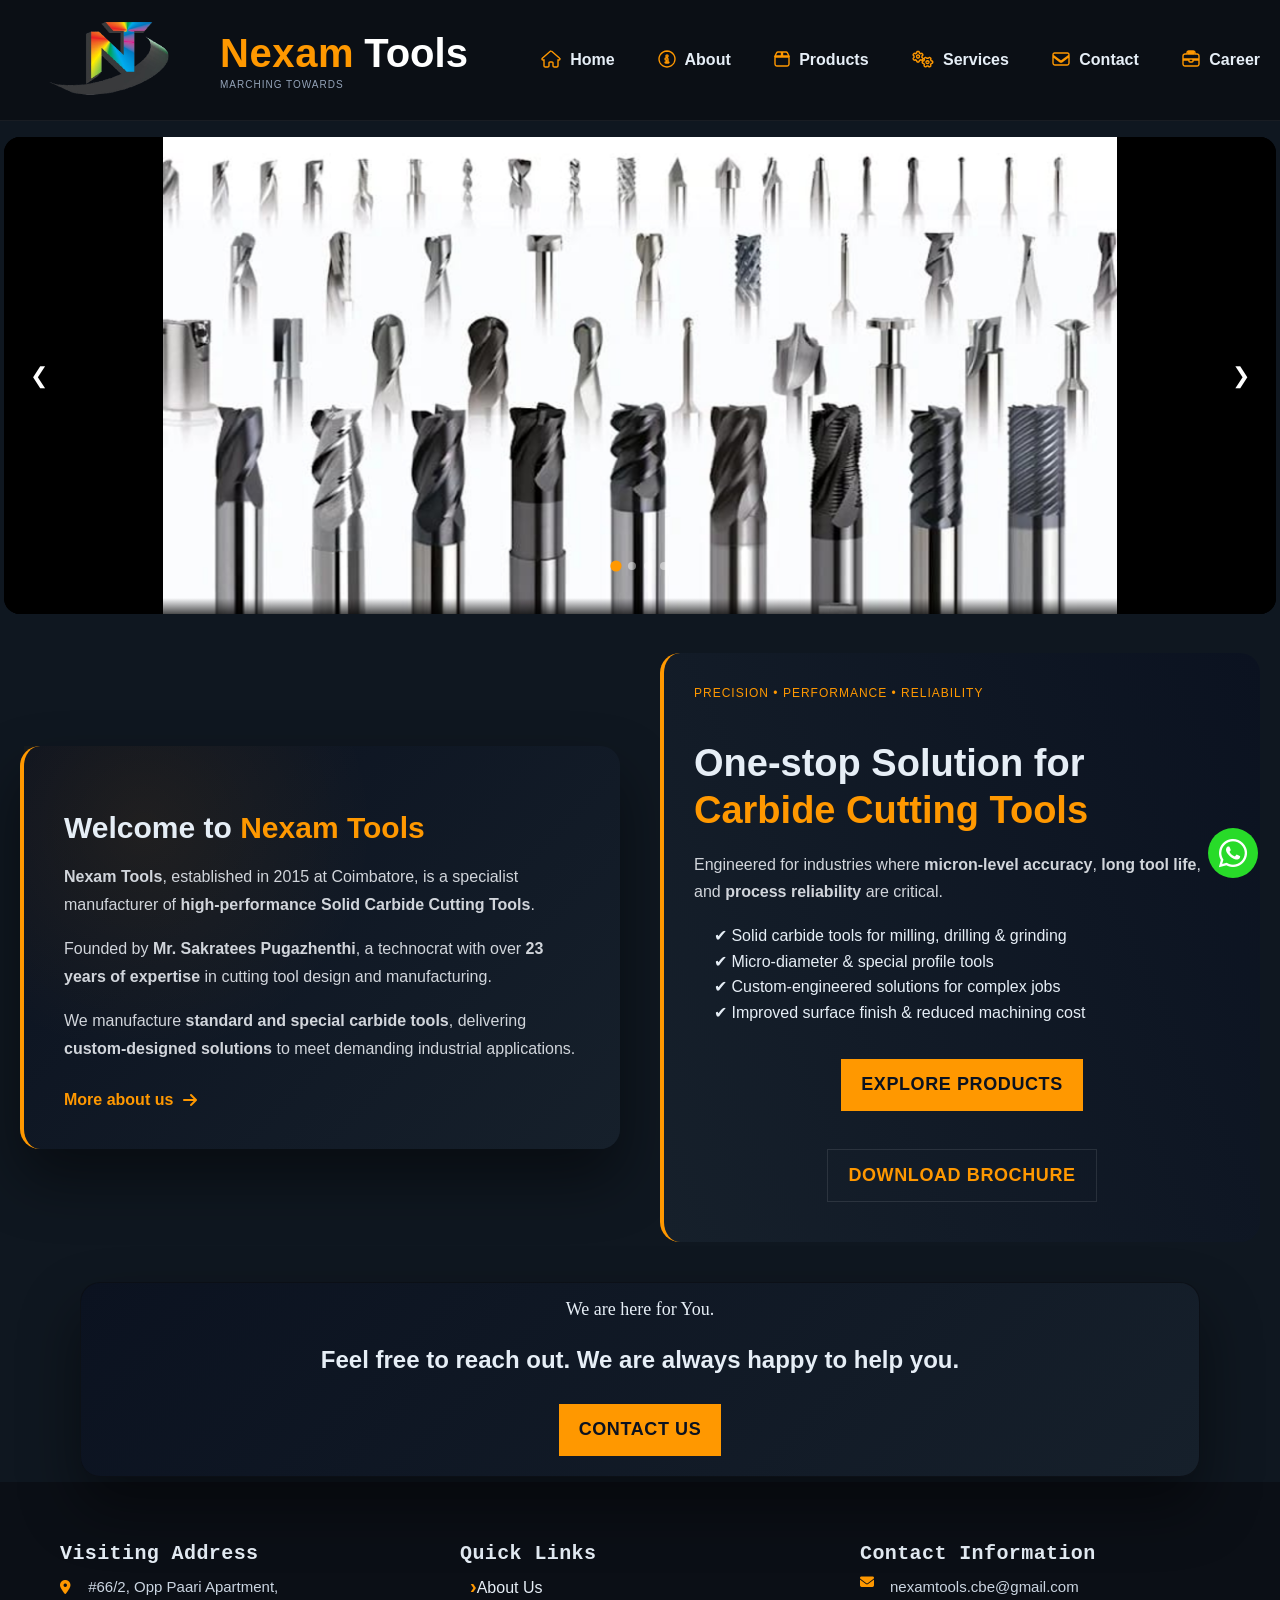
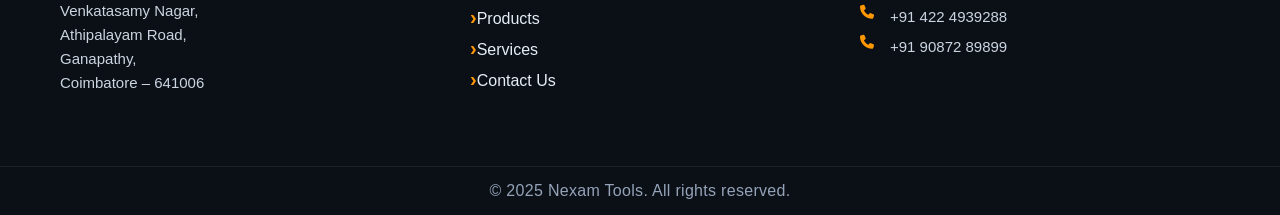
<file: index.html>
<!doctype html>
<html lang="en">
<head>
  <meta charset="utf-8">
  <meta name="viewport" content="width=device-width, initial-scale=1">
  <title>Precision carbide cutting tools manufacturer in India | Coimbatore - Precision tools manufacturing | Nexam Tools </title>

  <!-- Google tag (gtag.js) -->
<script async src="https://www.googletagmanager.com/gtag/js?id=G-D8JX75EWKP"></script>
<script>
  window.dataLayer = window.dataLayer || [];
  function gtag(){dataLayer.push(arguments);}
  gtag('js', new Date());

  gtag('config', 'G-D8JX75EWKP');
</script>

  <link rel="stylesheet" href="style.css">
  <link rel="stylesheet" href="https://cdnjs.cloudflare.com/ajax/libs/font-awesome/6.5.2/css/all.min.css">
</head>

<body>
    <header class="header">
        <div class="logo">
            <img src="logo.png" alt="Nexam Tools logo" class="site-logo">
            <div class="brand">
                <div class="c-name">
                    <span class="brand-fname">Nexam</span>
                    <span class="brand-lname">Tools</span>
                </div>
                <span class="brand-tagline">Marching Towards</span>
            </div>
        </div>

        <nav class="nav" id="navMenu">
            <a href="index.html"> <i class="fa-solid fa-house"></i> <span>Home</span></a>
            <a href="about.html"> <i class="fa-solid fa-circle-info"></i> <span>About</span></a>
            <a href="products.html"> <i class="fa-solid fa-box"></i> <span>Products</span></a>
            <a href="services.html"> <i class="fa-solid fa-gears"></i> <span>Services</span></a>
            <a href="contact.html"> <i class="fa-solid fa-envelope"></i> <span>Contact</span></a>
            <a href="career.html"> <i class="fa-solid fa-briefcase"></i> <span>Career</span> </a>
        </nav>

        <div class="menu-toggle" onclick="toggleMenu()"><span>☰</span></div>
    </header>

    <!-- ===== TOP SLIDESHOW (FULL WIDTH) ===== -->
    <section class="home-slide fade-in">
        <div class="slideshow top-slideshow" onmouseenter="pauseSlide()" onmouseleave="resumeSlide()">

            <img src="images/CNC Cutting Tools.png" class="slide active" data-caption="  ">
            <img src="images/EM Ballnose.png" class="slide" data-caption="  ">
            <img src="images/Resharpening Custom Endmills.png" class="slide" data-caption="   ">
            <img src="images/Profile Tool.png" class="slide" data-caption="  ">

            <div class="slide-caption" id="slideCaption"></div>

            <button class="slide-btn prev" onclick="prevSlide()">❮</button>
            <button class="slide-btn next" onclick="nextSlide()">❯</button>

            <div class="slide-dots" id="slideDots"></div>
        </div>
    </section>

    <main class="split-page">
        <!-- WELCOME -->
        <section class="welcome-card fade-in">
            <h2>Welcome to <span class="accent-text">Nexam Tools</span></h2>

            <p> <strong>Nexam Tools</strong>, established in 2015 at Coimbatore, is a specialist manufacturer of <strong>high-performance Solid Carbide Cutting Tools</strong>. </p>

            <p> Founded by <strong>Mr. Sakratees Pugazhenthi</strong>, a technocrat with over <strong>23 years of expertise</strong> in cutting tool design and manufacturing. </p>

            <p> We manufacture <strong>standard and special carbide tools</strong>, delivering <strong>custom-designed solutions</strong> to meet demanding industrial applications. </p>

            <a href="about.html" class="welcome-link"> More about us <i class="fa-solid fa-arrow-right"></i> </a>
        </section>

        <!-- HERO -->
        <section class="hero-card fade-out">
            <span class="hero-badge">Precision • Performance • Reliability</span>

            <h1> One-stop Solution for<br> <span class="accent-text">Carbide Cutting Tools</span> </h1>

            <p class="hero-intro">
                Engineered for industries where <strong>micron-level accuracy</strong>, <strong>long tool life</strong>, and <strong>process reliability</strong> are critical.
            </p>

            <ul class="hero-points">
                <li>✔ Solid carbide tools for milling, drilling & grinding</li>
                <li>✔ Micro-diameter & special profile tools</li>
                <li>✔ Custom-engineered solutions for complex jobs</li>
                <li>✔ Improved surface finish & reduced machining cost</li>
            </ul>

            <div class="hero-actions">
                <a class="btn" href="products.html">Explore Products</a>
                <a class="download" href="NexamTools_Catalog.pdf" download>Download Brochure</a>
            </div>
        </section>

    </main>

        <section class="services-hero">
            <p> We are here for You.</p>
            <h2>Feel free to reach out. We are always happy to help you.</h2>
            <div class="cta-buttons"><a href="contact.html" class="btn primary">Contact Us</a></div>
        </section>


    <footer class="site-footer">
        <div class="footer-container">

            <!-- Visiting Address -->
            <div class="footer-col">
                <h3>Visiting Address</h3>
                <p>
                    <a href="https://www.google.com/maps/search/?api=1&query=66/2+Opp+Paari+Apartment+Venkatasamy+Nagar+Athipalayam+Road+Ganapathy+Coimbatore+641006"
                        target="_blank" rel="noopener">      <i class="fa-solid fa-location-dot"></i>
                        #66/2, Opp Paari Apartment,<br> Venkatasamy Nagar,<br>  Athipalayam Road,<br>  Ganapathy,<br>  Coimbatore – 641006
                    </a>
                </p>
            </div>


            <!-- Quick Links -->
            <div class="footer-col">
                <h3>Quick Links</h3>
                <ul class="footer-links">
                    <li><a href="about.html">About Us</a></li>
                    <li><a href="products.html">Products</a></li>
                    <li><a href="services.html">Services</a></li>
                    <li><a href="contact.html">Contact Us</a></li>
                </ul>
            </div>


            <!-- Contact Information  -->

            <div class="footer-col">
                <h3>Contact Information</h3>

                <p> <i class="fa-solid fa-envelope"></i>
                    <a href="mailto:nexamtools.cbe@gmail.com">nexamtools.cbe@gmail.com</a>
                </p>

                <p> <i class="fa-solid fa-phone"></i>
                    <a href="tel:+914224939288">+91 422 4939288</a>
                </p>

                <p>  <i class="fa-solid fa-phone"></i>
                    <a href="tel:+919087289899">+91 90872 89899</a>
                </p>
            </div>

        </div>

        <!-- Footer Bottom -->
        <div class="footer-bottom"> © 2025 Nexam Tools. All rights reserved.  </div>
    </footer>

    <div class="whatsapp-cta">
        <a href="https://wa.me/919500121457?text=Hello%20Nexam%20Tools,%20I%20need%20a%20quick%20quotation"
            class="whatsapp-float"
            target="_blank"
            aria-label="Quick Quotation Request on WhatsApp">

            <i class="fa-brands fa-whatsapp"></i>
        </a>
    </div>

    <script src="script.js"></script>

</body>

</html>
</file>
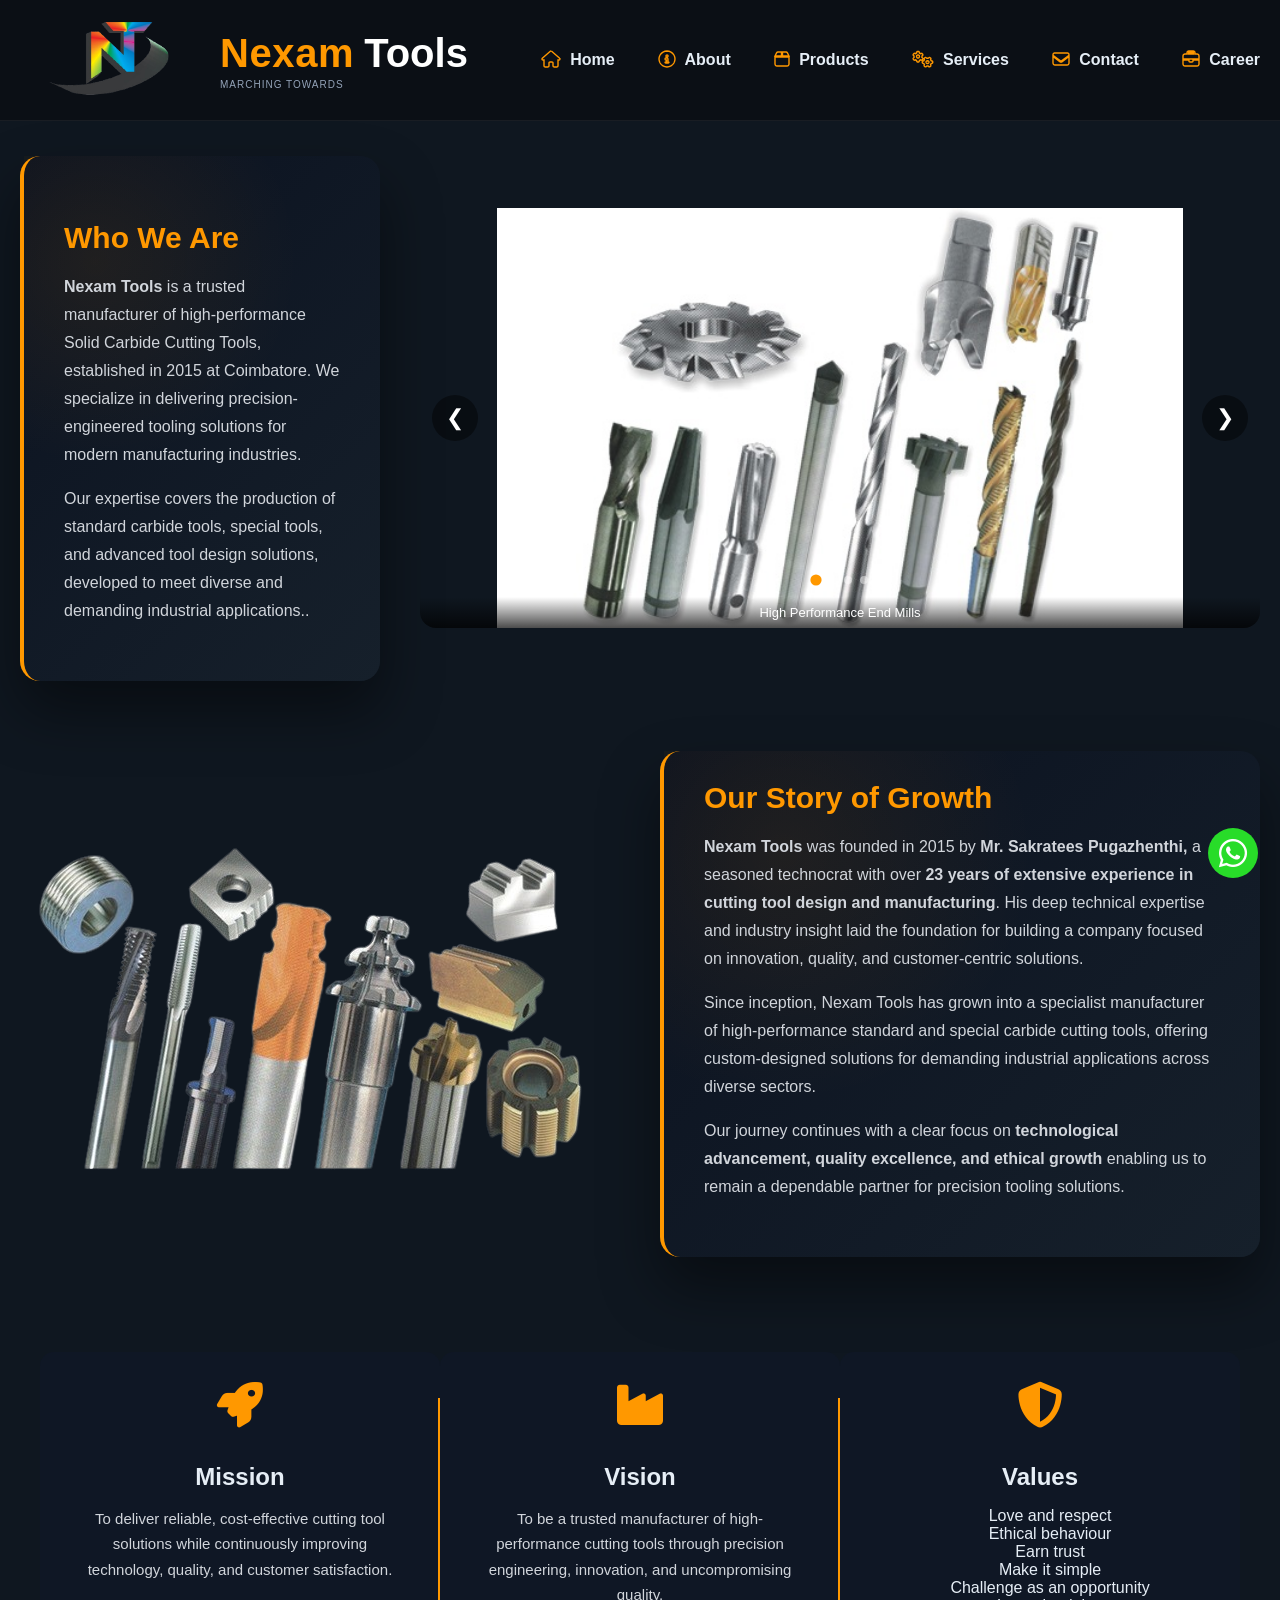
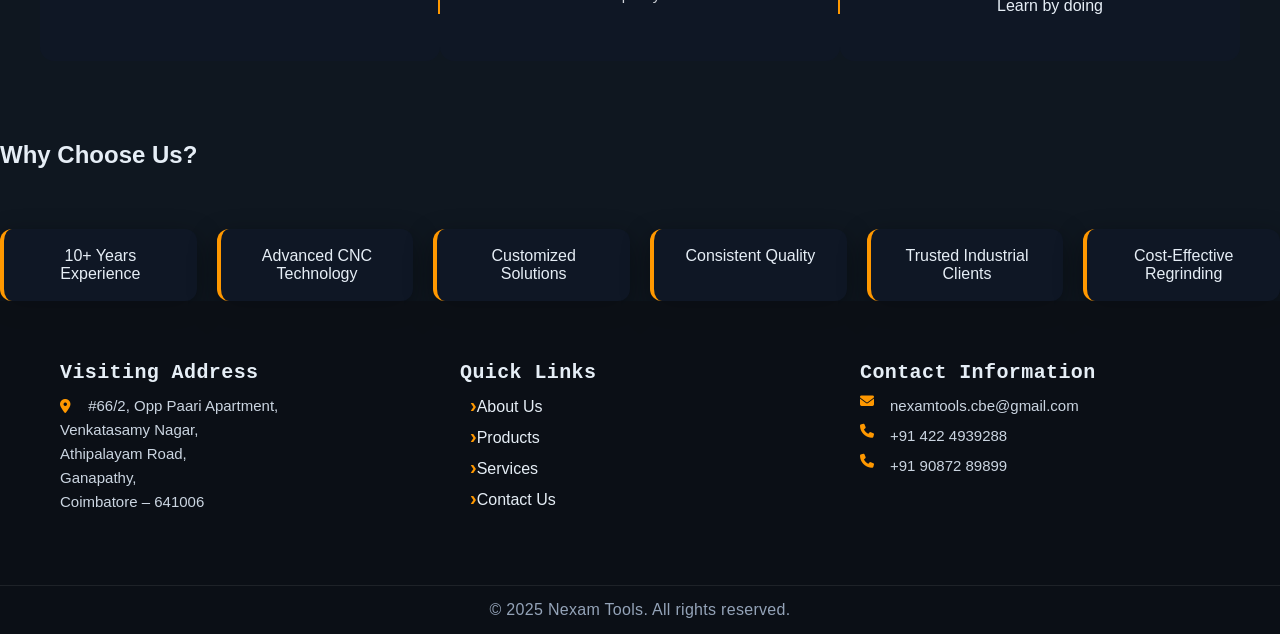
<file: about.html>
<!doctype html>
<html lang="en">
<head>
  <meta charset="utf-8">
  <meta name="viewport" content="width=device-width, initial-scale=1">
  <title>Precision carbide cutting tools manufacturer in India | Coimbatore - Precision manufacturing | Nexam Tools | About</title>

  <link rel="stylesheet" href="style.css">
  <link rel="stylesheet" href="https://cdnjs.cloudflare.com/ajax/libs/font-awesome/6.5.2/css/all.min.css">
</head>

<body>
  <header class="header">
    <div class="logo">
      <img src="logo.png" alt="Nexam Tools logo" class="site-logo">
        <div class="brand">
            <div class="c-name">
              <span class="brand-fname">Nexam</span>
              <span class="brand-lname">Tools</span>
            </div>
              <span class="brand-tagline">Marching Towards</span>
        </div>
    </div>

    <nav class="nav" id="navMenu">
      <a href="index.html"> <i class="fa-solid fa-house"></i> <span>Home</span></a>
      <a href="about.html"> <i class="fa-solid fa-circle-info"></i> <span>About</span></a>
      <a href="products.html"> <i class="fa-solid fa-box"></i> <span>Products</span></a>
      <a href="services.html"> <i class="fa-solid fa-gears"></i> <span>Services</span></a>
      <a href="contact.html"> <i class="fa-solid fa-envelope"></i> <span>Contact</span></a>
      <a href="career.html"> <i class="fa-solid fa-briefcase"></i> <span>Career</span> </a>
    </nav>

      <div class="menu-toggle" onclick="toggleMenu()"><span>☰</span></div>
  </header>

    <main class="split-page">
        <!-- WELCOME -->
      <section class="welcome-card fade-in">
        <h2 class="accent-text">Who We Are</h2>
          <p><strong>Nexam Tools</strong> is a trusted manufacturer of high-performance Solid Carbide Cutting Tools, established in 2015 at Coimbatore. We specialize in delivering precision-engineered tooling solutions for modern manufacturing industries. </p>

          <p>Our expertise covers the production of standard carbide tools, special tools, and advanced tool design solutions, developed to meet diverse and demanding industrial applications..</p>
            
      </section>

      <section class="about-card fade-out">
        <div class="about-slideshow" onmouseenter="pauseSlide()" onmouseleave="resumeSlide()">

          <img src="images/brazedcarbide.jpg" class="slide active"
            data-caption="High Performance End Mills">
          <img src="images/carbidetools.jpg" class="slide"
            data-caption="Special Lugged Tools">
          <img src="images/drills.jpg" class="slide"
            data-caption="Precision Carbide Drills">
          <img src="images/reamers.jpg" class="slide"
            data-caption="Carbide Reamers for Accuracy">

          <div class="slide-caption" id="slideCaption"></div>

          <button class="slide-btn prev" onclick="prevSlide()">❮</button>
          <button class="slide-btn next" onclick="nextSlide()">❯</button>

          <div class="slide-dots" id="slideDots"></div>
        </div>            
      </section>
 
    </main>

    <main class="split-page">
        
      <section class="about-jump-img">
        <div class="about-image">

          <img src="images/specialcutters.png" class="jumping-image">
          
        </div>            
      </section>

      <section class="welcome-card fade-in" style="padding-top: 5px;">
        <h2 class="accent-text">Our Story of Growth</h2>
          <p><strong>Nexam Tools</strong> was founded in 2015 by <strong>Mr. Sakratees Pugazhenthi,</strong> a seasoned technocrat with over <strong>23 years of extensive experience in cutting tool design and manufacturing</strong>. His deep technical expertise and industry insight laid the foundation for building a company focused on innovation, quality, and customer-centric solutions. </p>

          <p>Since inception, Nexam Tools has grown into a specialist manufacturer of high-performance standard and special carbide cutting tools, offering custom-designed solutions for demanding industrial applications across diverse sectors.</p>

          <p>Our journey continues with a clear focus on <strong>technological advancement, quality excellence, and ethical growth</strong> enabling us to remain a dependable partner for precision tooling solutions.</p>
            
      </section>
 
    </main>


    <main class="container">

      <section class="about-summary fade-in">

        <div class="summary-card wide">
          <i class="fa-solid fa-rocket"></i>
          <h2>Mission</h2>
          <p>To deliver reliable, cost-effective cutting tool solutions while continuously improving technology, quality, and customer satisfaction.  </p>
        </div>

        <div class="summary-card">
          <i class="fa-solid fa-industry"></i>
          <h2>Vision</h2>
          <p>To be a trusted manufacturer of high-performance cutting tools through precision engineering, innovation, and uncompromising quality. </p>
        </div>

        <div class="summary-card">
          <i class="fa-solid fa-shield-halved"></i>
          <h2>Values</h2>
          <ul>
            <li>Love and respect</li>
            <li>Ethical behaviour</li>
            <li>Earn trust</li>
            <li>Make it simple</li>
            <li>Challenge as an opportunity</li>
            <li>Learn by doing</li>
          </ul>
        </div>

      </section>
    
    </main>

    <section class="why-us">
      <h2>Why Choose Us?</h2>
        <div class="about-features">
          <div class="feature-card">10+ Years Experience</div>
          <div class="feature-card">Advanced CNC Technology</div>
          <div class="feature-card">Customized Solutions</div>
          <div class="feature-card">Consistent Quality</div>
          <div class="feature-card">Trusted Industrial Clients</div>
          <div class="feature-card">Cost-Effective Regrinding</div>
        </div>
    </section>  
    
  

<!-- ================= FOOTER ================= -->
<footer class="site-footer">
        <div class="footer-container">

            <!-- Visiting Address -->
            <div class="footer-col">
                <h3>Visiting Address</h3>
                <p>
                    <a href="https://www.google.com/maps/search/?api=1&query=66/2+Opp+Paari+Apartment+Venkatasamy+Nagar+Athipalayam+Road+Ganapathy+Coimbatore+641006"
                        target="_blank" rel="noopener">      <i class="fa-solid fa-location-dot"></i>
                        #66/2, Opp Paari Apartment,<br> Venkatasamy Nagar,<br>  Athipalayam Road,<br>  Ganapathy,<br>  Coimbatore – 641006
                    </a>
                </p>
            </div>


            <!-- Quick Links -->
            <div class="footer-col">
                <h3>Quick Links</h3>
                <ul class="footer-links">
                    <li><a href="about.html">About Us</a></li>
                    <li><a href="products.html">Products</a></li>
                    <li><a href="services.html">Services</a></li>
                    <li><a href="contact.html">Contact Us</a></li>
                </ul>
            </div>


            <!-- Contact Information  -->

            <div class="footer-col">
                <h3>Contact Information</h3>

                <p> <i class="fa-solid fa-envelope"></i>
                    <a href="mailto:nexamtools.cbe@gmail.com">nexamtools.cbe@gmail.com</a>
                </p>

                <p> <i class="fa-solid fa-phone"></i>
                    <a href="tel:+914224939288">+91 422 4939288</a>
                </p>

                <p>  <i class="fa-solid fa-phone"></i>
                    <a href="tel:+919087289899">+91 90872 89899</a>
                </p>
            </div>

        </div>

        <!-- Footer Bottom -->
        <div class="footer-bottom"> © 2025 Nexam Tools. All rights reserved.  </div>
    </footer>

    <div class="whatsapp-cta">
        <a href="https://wa.me/919500121457?text=Hello%20Nexam%20Tools,%20I%20need%20a%20quick%20quotation"
            class="whatsapp-float"
            target="_blank"
            aria-label="Quick Quotation Request on WhatsApp">

            <i class="fa-brands fa-whatsapp"></i>
        </a>
    </div>

    <script>
        function toggleMenu() {
            document.getElementById("navMenu").classList.toggle("open");
        }
    </script>

    <script src="script.js"></script>
</body>
</html>
</file>
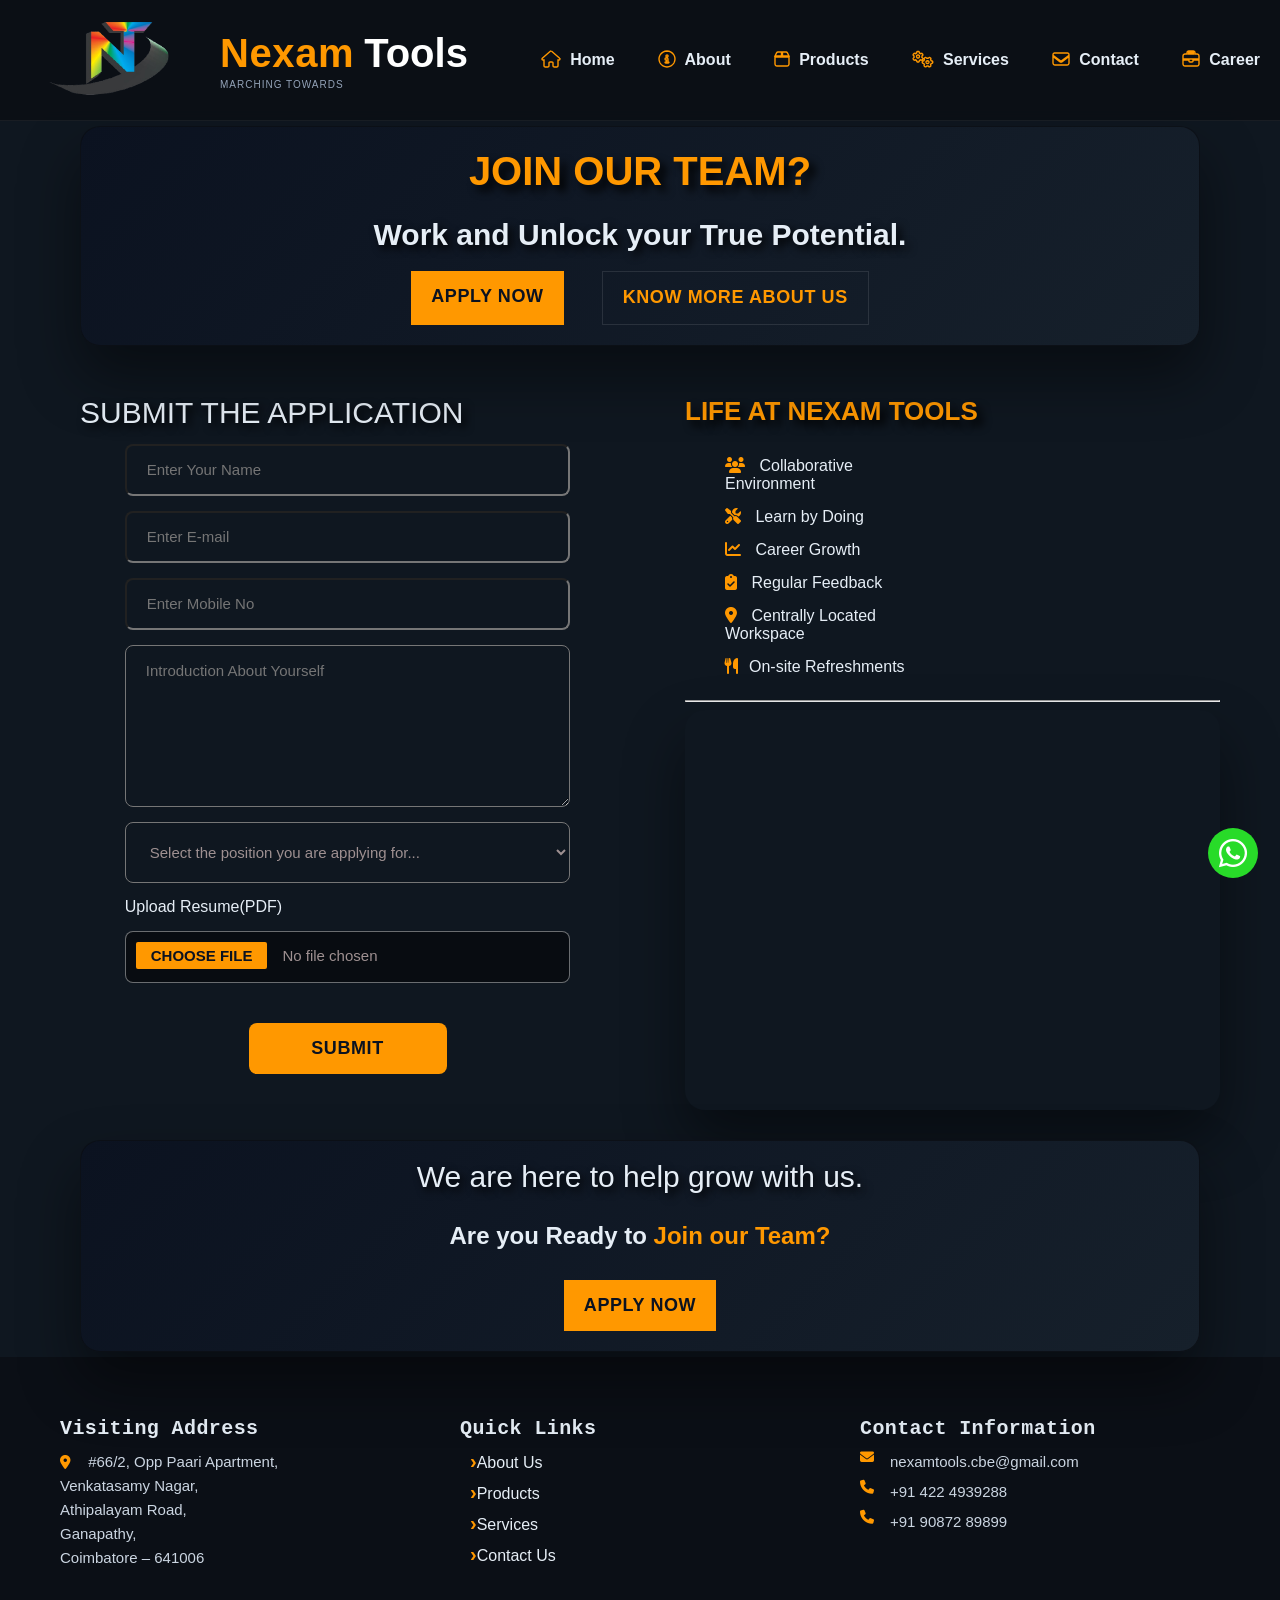
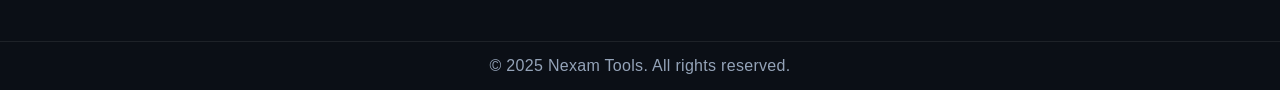
<file: career.html>
<!doctype html>
<html lang="en">
<head>
  <meta charset="utf-8">
  <meta name="viewport" content="width=device-width, initial-scale=1">
  <title>Precision carbide cutting tools manufacturer in India | Coimbatore - Precision manufacturing | Nexam Tools | Career</title>

  <link rel="stylesheet" href="style.css">
  <link rel="stylesheet" href="https://cdnjs.cloudflare.com/ajax/libs/font-awesome/6.5.2/css/all.min.css">
</head>

<body>
    <header class="header">
        <div class="logo">
            <img src="logo.png" alt="Nexam Tools logo" class="site-logo">
            <div class="brand">
                <div class="c-name">
                    <span class="brand-fname">Nexam</span>
                    <span class="brand-lname">Tools</span>
                </div>
                <span class="brand-tagline">Marching Towards</span>
            </div>
        </div>

        <nav class="nav" id="navMenu">
            <a href="index.html"> <i class="fa-solid fa-house"></i> <span>Home</span></a>
            <a href="about.html"> <i class="fa-solid fa-circle-info"></i> <span>About</span></a>
            <a href="products.html"> <i class="fa-solid fa-box"></i> <span>Products</span></a>
            <a href="services.html"> <i class="fa-solid fa-gears"></i> <span>Services</span></a>
            <a href="contact.html"> <i class="fa-solid fa-envelope"></i> <span>Contact</span></a>
            <a href="career.html"> <i class="fa-solid fa-briefcase"></i> <span>Career</span> </a>
        </nav>

        <div class="menu-toggle" onclick="toggleMenu()"><span>☰</span></div>
    </header>


<main class="serv-container">

    <section class="services-hero">
        <p><span class="joinus-accent">JOIN our team?</span> </p>
        <p> </p>
        <p> <span class="unlock-accent"><strong>Work and Unlock your True Potential.</strong> </span> </p>

        <div class="cta-buttons">
            <a class="btn primary" href="career.html">Apply Now</a>
            <a class="download" href="About.html">Know more About Us</a>
        </div>

    </section>
    
    <section class="contact-layout fade-in">

    <!-- ===== LEFT : Fill the Application ===== -->
    <div class="contact-card card">
      <h2><span class="unlock-accent">SUBMIT THE APPLICATION</span></h2>
      <form id="applicationForm" class="appln-form" action="https://formsubmit.co/ajax/nexamtools.cbe@gmail.com" method="POST" enctype="multipart/form-data">

        <!-- FormSubmit settings -->
        <input type="hidden" name="_subject" value="JOB APPLICATION">
        <input type="hidden" name="_captcha" value="false">

        <input class="input" type="text" name="name" placeholder="Enter Your Name" required>

        <input class="input" type="email" name="email" placeholder="Enter E-mail" required>

        <input class="input" type="text" name="mobile" placeholder="Enter Mobile No" required>

        <textarea class="input" name="message" rows="6" placeholder="Introduction About Yourself" required></textarea>

        <select class="input" type="text" name="position" required>
            <option value="" disabled selected> Select the position you are applying for...</option>
            <option value="accountant">Accountant</option>
            <option value="marketing">Marketing</option>
            <option value="operator">Machine Operator</option>
            <option value="followup">Tool Follow-up</option>
        </select>

        <label for="resume" style="color: var(--text); display: block; margin-bottom: 0;">Upload Resume(PDF)</label>
        <input class="input" type="file" id="resume" name="resume" accept=".pdf" required>

        <input type="hidden" name="_captcha" value="true">
        <input type="text" name="_honey" style="display:none">

        <!-- ✅ Google reCAPTCHA -->
        <div class="g-recaptcha"  data-sitekey="6LdsNEksAAAAACX4_S9EXlBpW5dcZkdTmMIA-io6"></div>
          <!-- </div> -->

        <button type="submit" class="btn appln-btn">SUBMIT</button>

        
      </form>
    </div>

    <!-- ===== RIGHT : CONTACT DETAILS ===== -->
    <div class="contact-card card">
      <h2><span class="life-accent">Life at Nexam Tools</span></h2>

      <div class="contact-split">
        <!-- LEFT : ADDRESS -->
        <div class="career-left">
          <ul style="list-style-type: none;"> 
            <li> <i class="fas fa-users"></i> Collaborative Environment</li>
            <li> <i class="fas fa-tools"></i> Learn by Doing</li>
            <li> <i class="fas fa-chart-line"></i> Career Growth</li>
            <li> <i class="fas fa-clipboard-check"></i> Regular Feedback</li>
            <li> <i class="fas fa-map-marker-alt"></i> Centrally Located Workspace</li>
            <li> <i class="fas fa-utensils"></i>On-site Refreshments</li>
          </ul>
        </div>

      </div>
        <hr>

      <!-- MAP -->
      <div class="slideshow-window">

            <img src="images/machine1.jpg" class="m-slide">
            <img src="images/machine2.jpg" class="m-slide">
            <img src="images/machine3.jpg" class="m-slide">
            <img src="images/machine4.jpg" class="m-slide">
        
        </div>
    </div>
  </section>


        <section class="services-hero">
            <p> <span class="unlock-accent">We are here to help grow with us.</span> </p>
            <h2>Are you Ready to <span class="accent-text">Join our Team?</span> </h2>
            <div class="cta-buttons"><button class="btn primary">Apply now</button></div>
        </section>

    <footer class="site-footer">
        <div class="footer-container">

            <!-- Visiting Address -->
            <div class="footer-col">
                <h3>Visiting Address</h3>
                <p>
                    <a href="https://www.google.com/maps/search/?api=1&query=66/2+Opp+Paari+Apartment+Venkatasamy+Nagar+Athipalayam+Road+Ganapathy+Coimbatore+641006"
                        target="_blank" rel="noopener">      <i class="fa-solid fa-location-dot"></i>
                        #66/2, Opp Paari Apartment,<br> Venkatasamy Nagar,<br>  Athipalayam Road,<br>  Ganapathy,<br>  Coimbatore – 641006
                    </a>
                </p>
            </div>


            <!-- Quick Links -->
            <div class="footer-col">
                <h3>Quick Links</h3>
                <ul class="footer-links">
                    <li><a href="about.html">About Us</a></li>
                    <li><a href="products.html">Products</a></li>
                    <li><a href="services.html">Services</a></li>
                    <li><a href="contact.html">Contact Us</a></li>
                </ul>
            </div>


            <!-- Contact Information  -->

            <div class="footer-col">
                <h3>Contact Information</h3>

                <p> <i class="fa-solid fa-envelope"></i>
                    <a href="mailto:nexamtools.cbe@gmail.com">nexamtools.cbe@gmail.com</a>
                </p>

                <p> <i class="fa-solid fa-phone"></i>
                    <a href="tel:+914224939288">+91 422 4939288</a>
                </p>

                <p>  <i class="fa-solid fa-phone"></i>
                    <a href="tel:+919087289899">+91 90872 89899</a>
                </p>
            </div>

        </div>

        <!-- Footer Bottom -->
        <div class="footer-bottom"> © 2025 Nexam Tools. All rights reserved.  </div>
    </footer>

    <div class="whatsapp-cta">
        <a href="https://wa.me/919500121457?text=Hello%20Nexam%20Tools,%20I%20need%20a%20quick%20quotation"
            class="whatsapp-float"
            target="_blank"
            aria-label="Quick Quotation Request on WhatsApp">

            <i class="fa-brands fa-whatsapp"></i>
        </a>
    </div>

    <script src="script.js"></script>
</body>
</html>
</file>
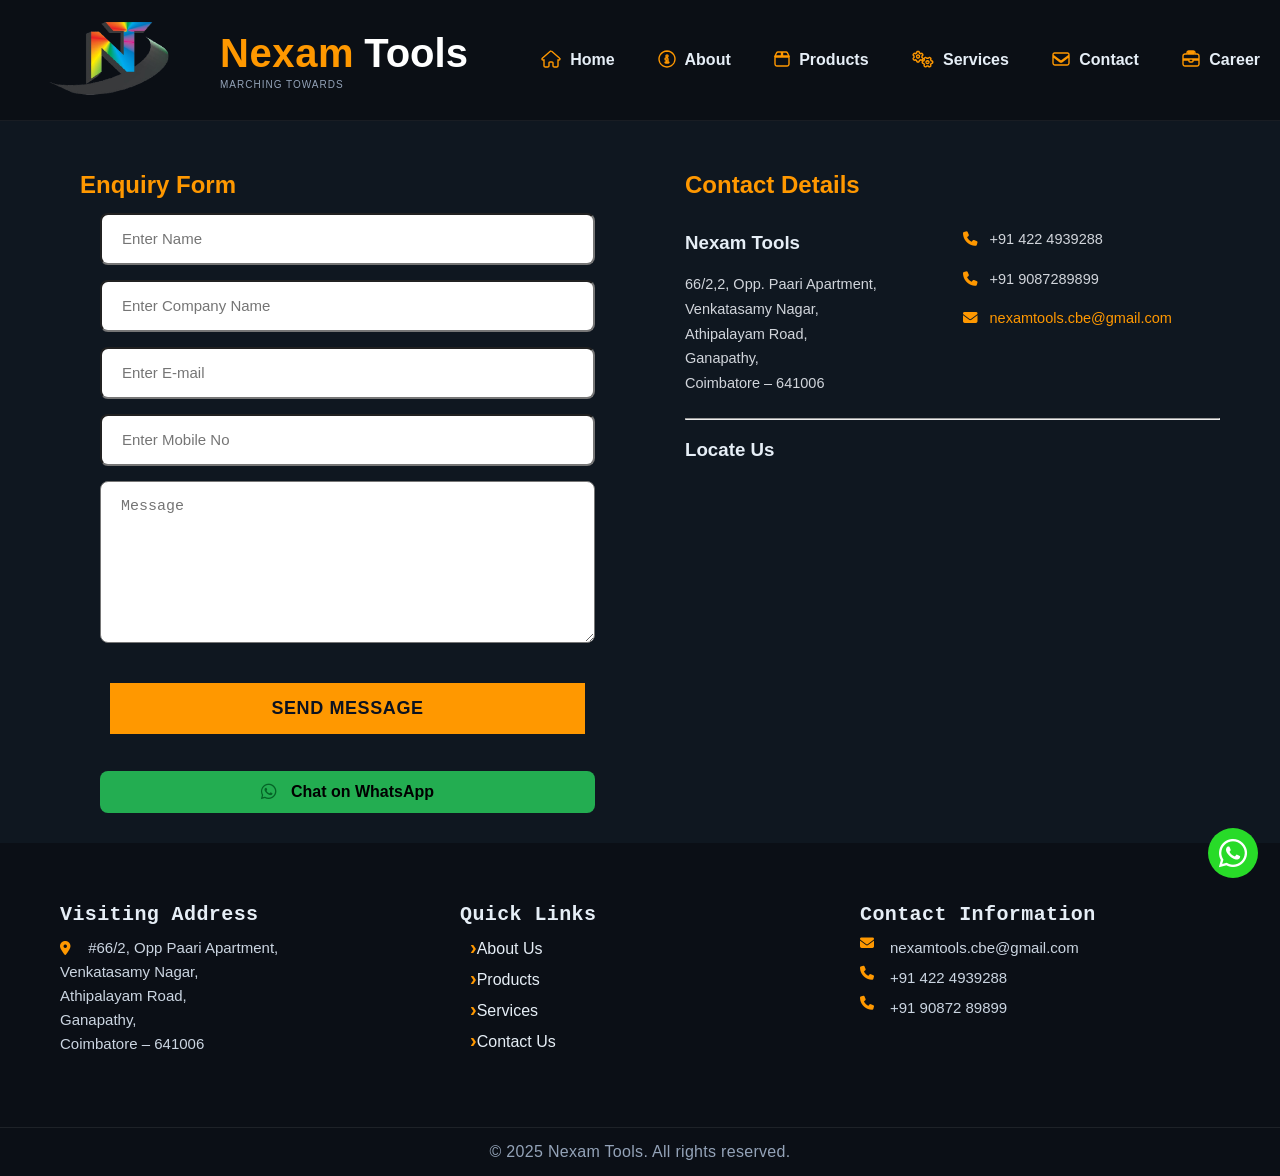
<file: contact.html>
<!doctype html>
<html lang="en">
<head>
  <meta charset="utf-8">
  <meta name="viewport" content="width=device-width, initial-scale=1">
  <title>Precision carbide cutting tools manufacturer in India | Coimbatore - Precision manufacturing | Nexam Tools | Contact</title>

  <link rel="stylesheet" href="style.css">
  <link rel="stylesheet" href="https://cdnjs.cloudflare.com/ajax/libs/font-awesome/6.5.2/css/all.min.css">
</head>

<body>
    <header class="header">
        <div class="logo">
            <img src="logo.png" alt="Nexam Tools logo" class="site-logo">
            <div class="brand">
                <div class="c-name">
                    <span class="brand-fname">Nexam</span>
                    <span class="brand-lname">Tools</span>
                </div>
                <span class="brand-tagline">Marching Towards</span>
            </div>
        </div>

        <nav class="nav" id="navMenu">
            <a href="index.html"> <i class="fa-solid fa-house"></i> <span>Home</span></a>
            <a href="about.html"> <i class="fa-solid fa-circle-info"></i> <span>About</span></a>
            <a href="products.html"> <i class="fa-solid fa-box"></i> <span>Products</span></a>
            <a href="services.html"> <i class="fa-solid fa-gears"></i> <span>Services</span></a>
            <a href="contact.html"> <i class="fa-solid fa-envelope"></i> <span>Contact</span></a>
            <a href="career.html"> <i class="fa-solid fa-briefcase"></i> <span>Career</span> </a>
        </nav>

        <div class="menu-toggle" onclick="toggleMenu()"><span>☰</span></div>
    </header>

<!-- ================= MAIN ================= -->
<main class="container">
  <!-- ===== CONTACT LAYOUT ===== -->
  <section class="contact-layout fade-in">

    <!-- ===== LEFT : ENQUIRY FORM ===== -->
    <div class="contact-card card">
      <h2>Enquiry Form</h2>
      <form id="contactForm" class="contact-form" action="https://formsubmit.co/ajax/nexamtools.cbe@gmail.com" method="POST">

        <!-- FormSubmit settings -->
        <input type="hidden" name="_subject" value="New Enquiry - Nexam Tools">
        <input type="hidden" name="_captcha" value="false">

        <input class="input" type="text" name="name" placeholder="Enter Name" required>

        <input class="input" type="text" name="company" placeholder="Enter Company Name" required>

        <input class="input" type="email" name="email" placeholder="Enter E-mail" required>

        <input class="input" type="text" name="mobile" placeholder="Enter Mobile No" required>

        <textarea class="input" name="message" rows="6" placeholder="Message" required></textarea>

        <input type="hidden" name="_captcha" value="true">
        <input type="text" name="_honey" style="display:none">

        <!-- ✅ Google reCAPTCHA -->
        <div class="g-recaptcha"  data-sitekey="6LdsNEksAAAAACX4_S9EXlBpW5dcZkdTmMIA-io6"></div>
          <!-- </div> -->

        <button type="submit" class="btn">Send Message</button>

        <!-- ✅ WhatsApp button -->
        <a href="https://wa.me/919087289899" target="_blank" class="whatsapp-btn">
          <i class="fa-brands fa-whatsapp"></i>
            Chat on WhatsApp
        </a>
      </form>
    </div>

    <!-- ===== RIGHT : CONTACT DETAILS ===== -->
    <div class="contact-card card">
      <h2>Contact Details</h2>

      <div class="contact-split">
        <!-- LEFT : ADDRESS -->
        <div class="contact-left">
          <h3>Nexam Tools</h3>
          <p>
            66/2,2, Opp. Paari Apartment,<br>
            Venkatasamy Nagar,<br>
            Athipalayam Road,<br>
            Ganapathy,<br>
            Coimbatore – 641006
          </p>
        </div>

        <!-- RIGHT : PHONE & EMAIL -->
        <div class="contact-right">
          <p> <i class="fa-solid fa-phone"></i> +91 422 4939288 </p>
          <p> <i class="fa-solid fa-phone"></i> +91 9087289899 </p>
          <p> <i class="fa-solid fa-envelope"></i>
              <a href="mailto:nexamtools.cbe@gmail.com"> nexamtools.cbe@gmail.com </a>
          </p>
        </div>
      </div>
        <hr>

      <!-- MAP -->
      <h3>Locate Us</h3>
      <div class="map-box">
        <iframe
          src="https://www.google.com/maps/embed?pb=!1m18!1m12!1m3!1d3915.8829569181844!2d76.98378601475142!3d11.04740119213801!2m3!1f0!2f0!3f0!3m2!1i1024!2i768!4f13.1!3m3!1m2!1s0x3ba85938243a2b2f%3A0x51a1b9f7552f8364!2sNexam+tools!5e0!3m2!1sen!2sin!4v1552927790003"
          loading="lazy" referrerpolicy="no-referrer-when-downgrade">
        </iframe>
      </div>
    </div>
  </section>

</main>


<!-- ================= FOOTER ================= -->
<footer class="site-footer">
        <div class="footer-container">

            <!-- Visiting Address -->
            <div class="footer-col">
                <h3>Visiting Address</h3>
                <p>
                    <a href="https://www.google.com/maps/search/?api=1&query=66/2+Opp+Paari+Apartment+Venkatasamy+Nagar+Athipalayam+Road+Ganapathy+Coimbatore+641006"
                        target="_blank" rel="noopener">      <i class="fa-solid fa-location-dot"></i>
                        #66/2, Opp Paari Apartment,<br> Venkatasamy Nagar,<br>  Athipalayam Road,<br>  Ganapathy,<br>  Coimbatore – 641006
                    </a>
                </p>
            </div>


            <!-- Quick Links -->
            <div class="footer-col">
                <h3>Quick Links</h3>
                <ul class="footer-links">
                    <li><a href="about.html">About Us</a></li>
                    <li><a href="products.html">Products</a></li>
                    <li><a href="services.html">Services</a></li>
                    <li><a href="contact.html">Contact Us</a></li>
                </ul>
            </div>


            <!-- Contact Information  -->

            <div class="footer-col">
                <h3>Contact Information</h3>

                <p> <i class="fa-solid fa-envelope"></i>
                    <a href="mailto:nexamtools.cbe@gmail.com">nexamtools.cbe@gmail.com</a>
                </p>

                <p> <i class="fa-solid fa-phone"></i>
                    <a href="tel:+914224939288">+91 422 4939288</a>
                </p>

                <p>  <i class="fa-solid fa-phone"></i>
                    <a href="tel:+919087289899">+91 90872 89899</a>
                </p>
            </div>

        </div>

        <!-- Footer Bottom -->
        <div class="footer-bottom"> © 2025 Nexam Tools. All rights reserved.  </div>
    </footer>

    <div class="whatsapp-cta">
        <a href="https://wa.me/919500121457?text=Hello%20Nexam%20Tools,%20I%20need%20a%20quick%20quotation"
            class="whatsapp-float"
            target="_blank"
            aria-label="Quick Quotation Request on WhatsApp">

            <i class="fa-brands fa-whatsapp"></i>
        </a>
    </div>

    <script>
        function toggleMenu() {
            document.getElementById("navMenu").classList.toggle("open");
        }
    </script>

    <script src="script.js"></script>

</body>
</html>
</file>
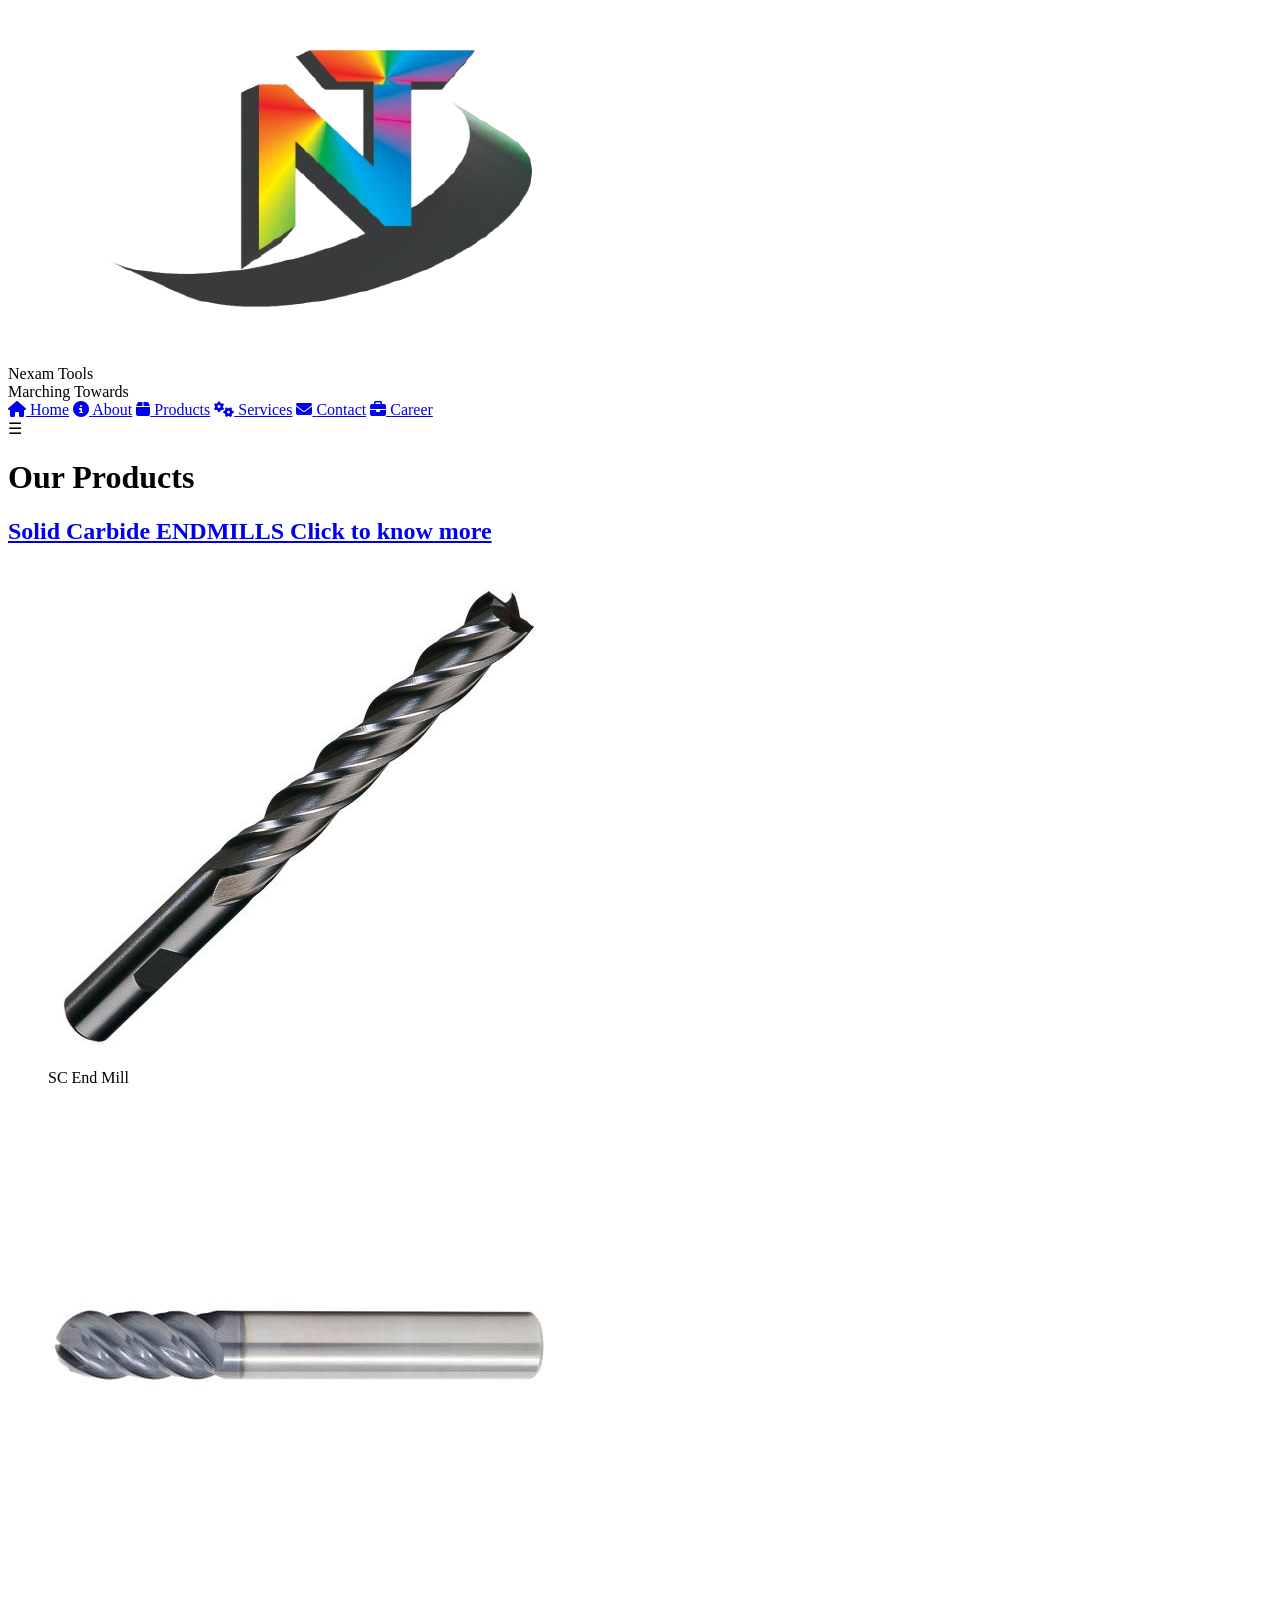
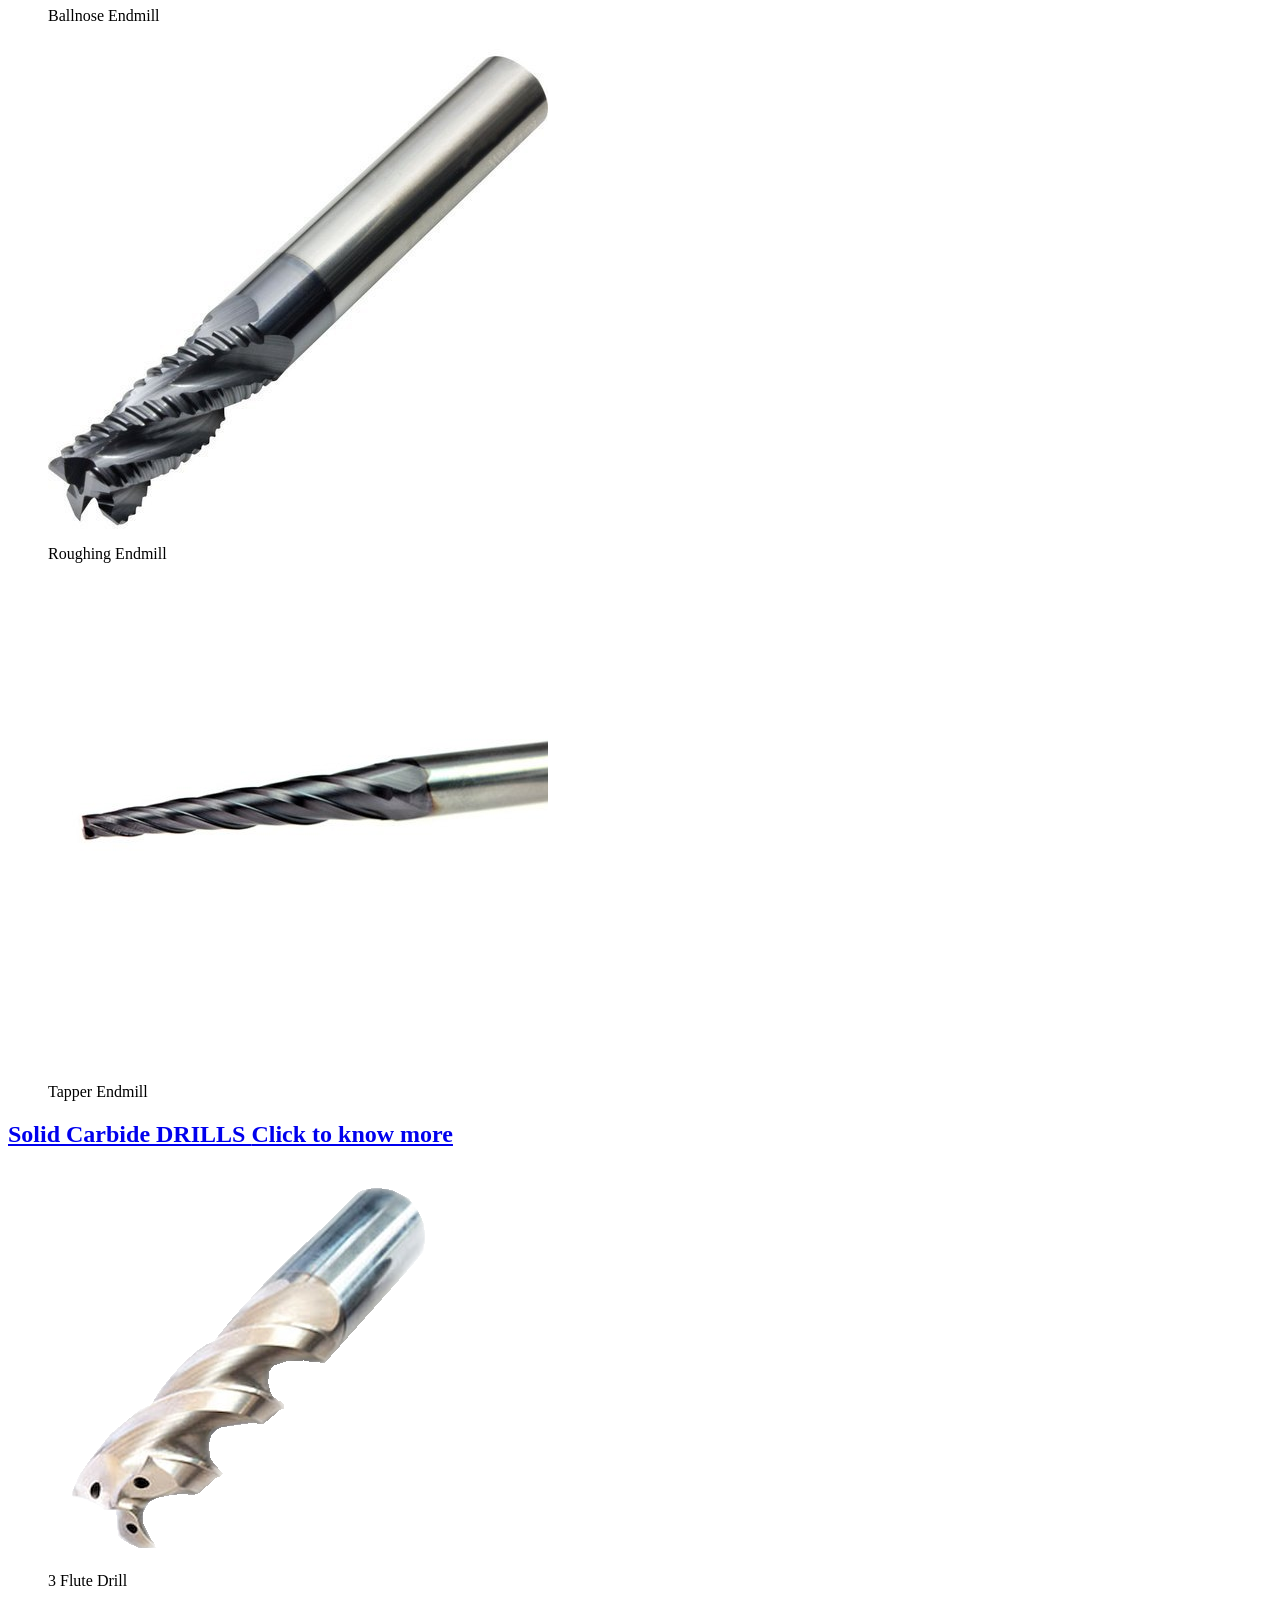
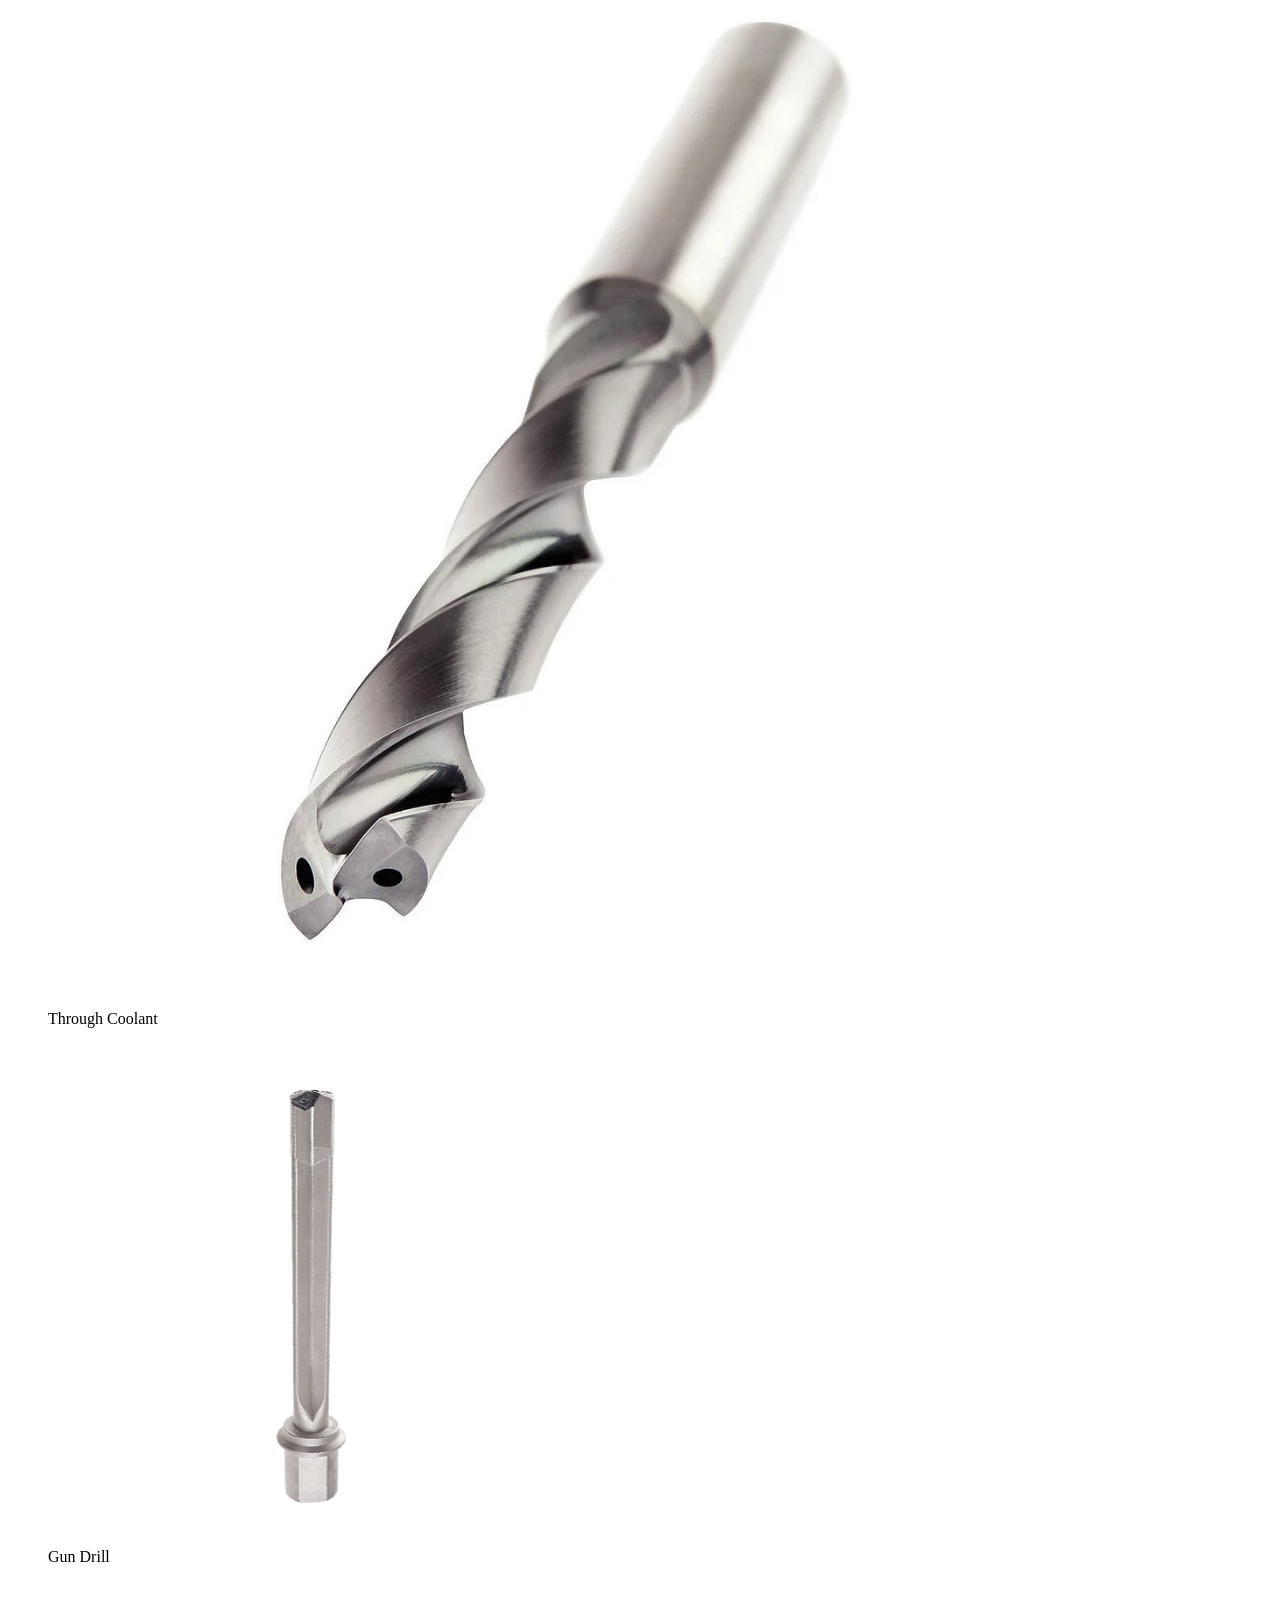
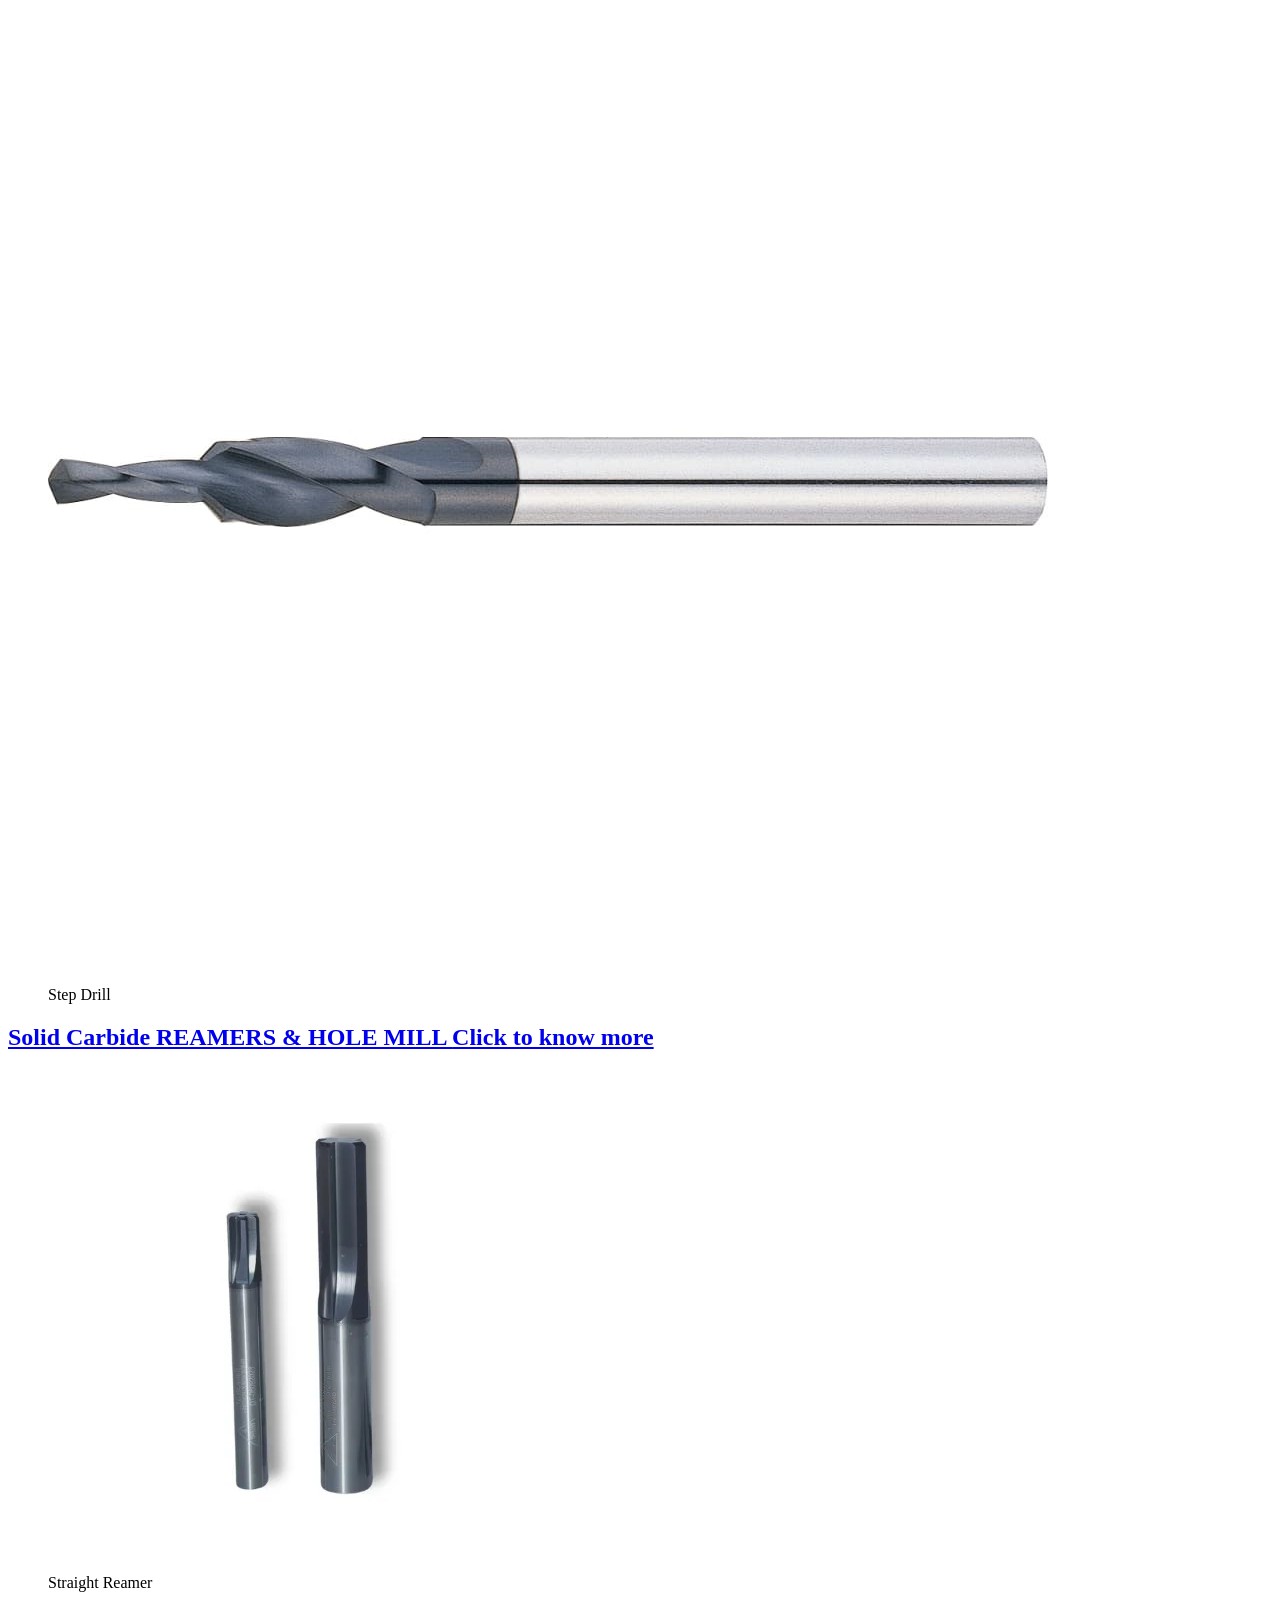
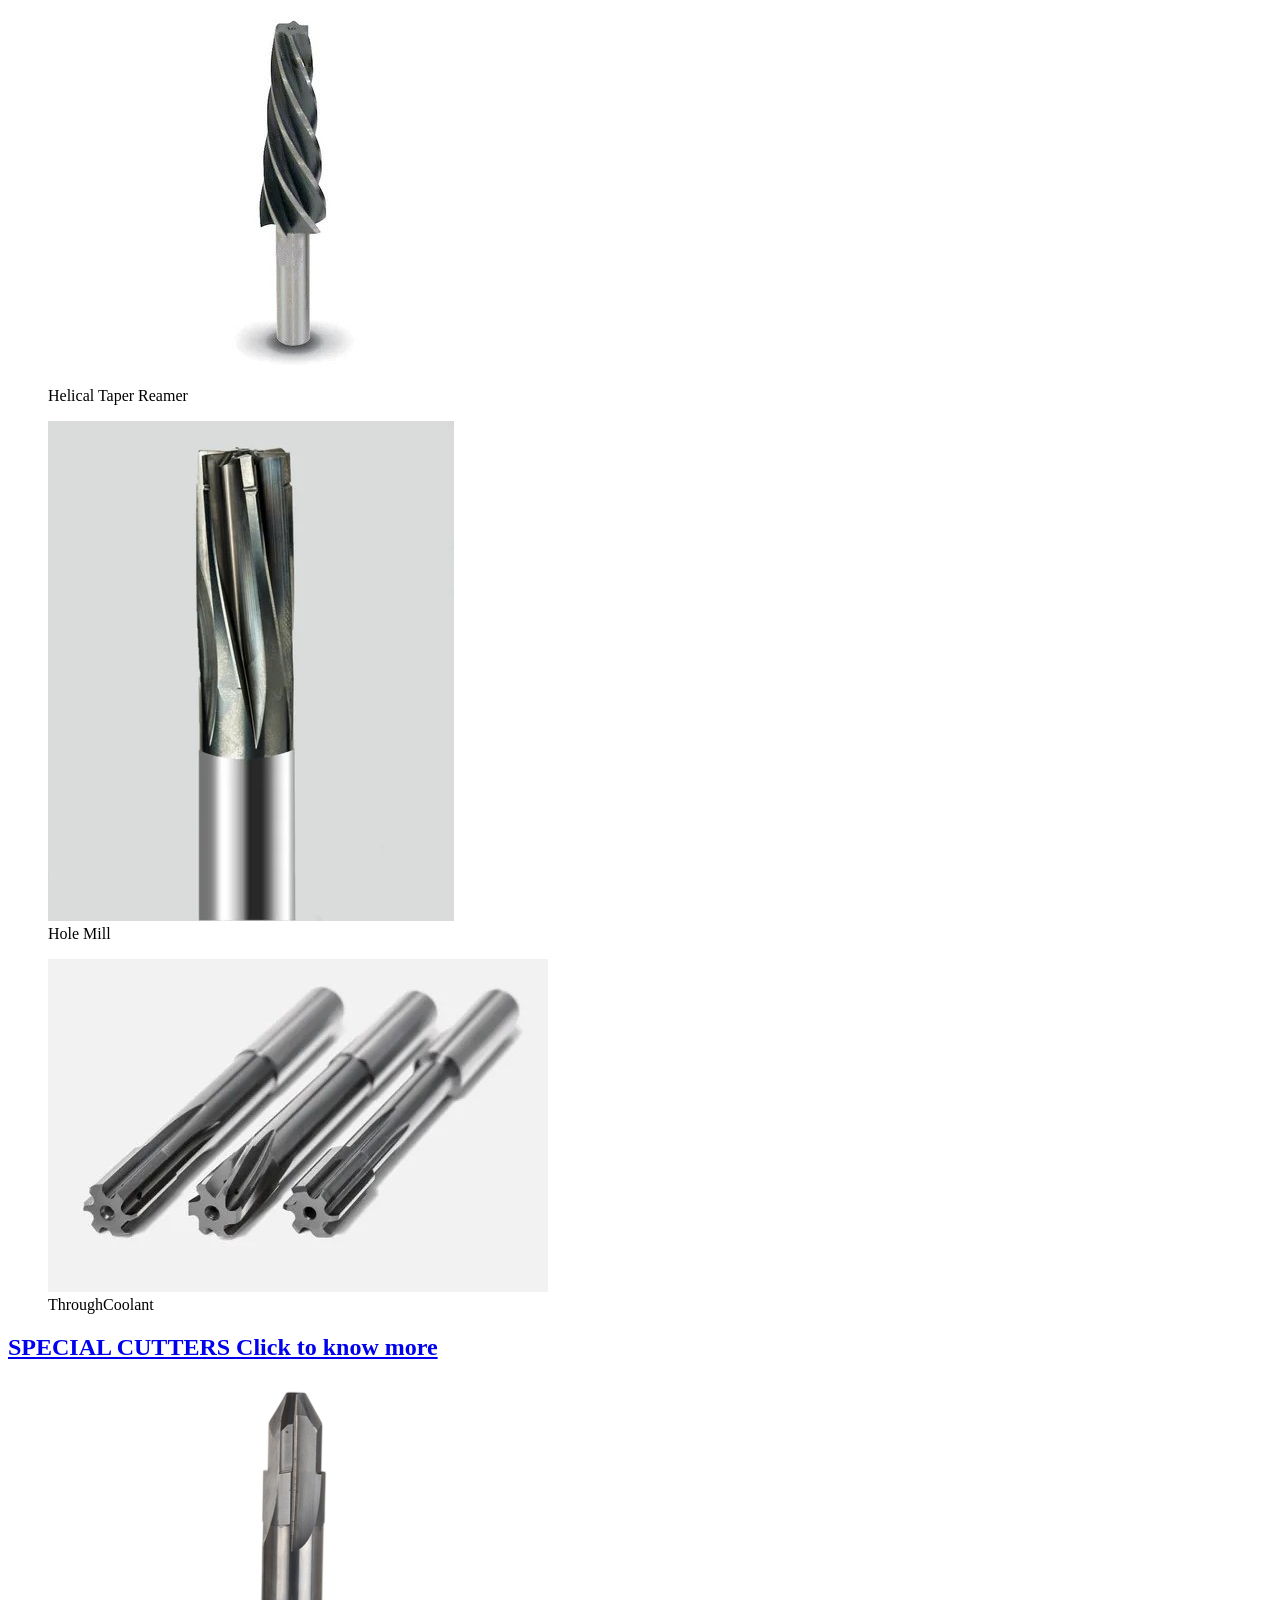
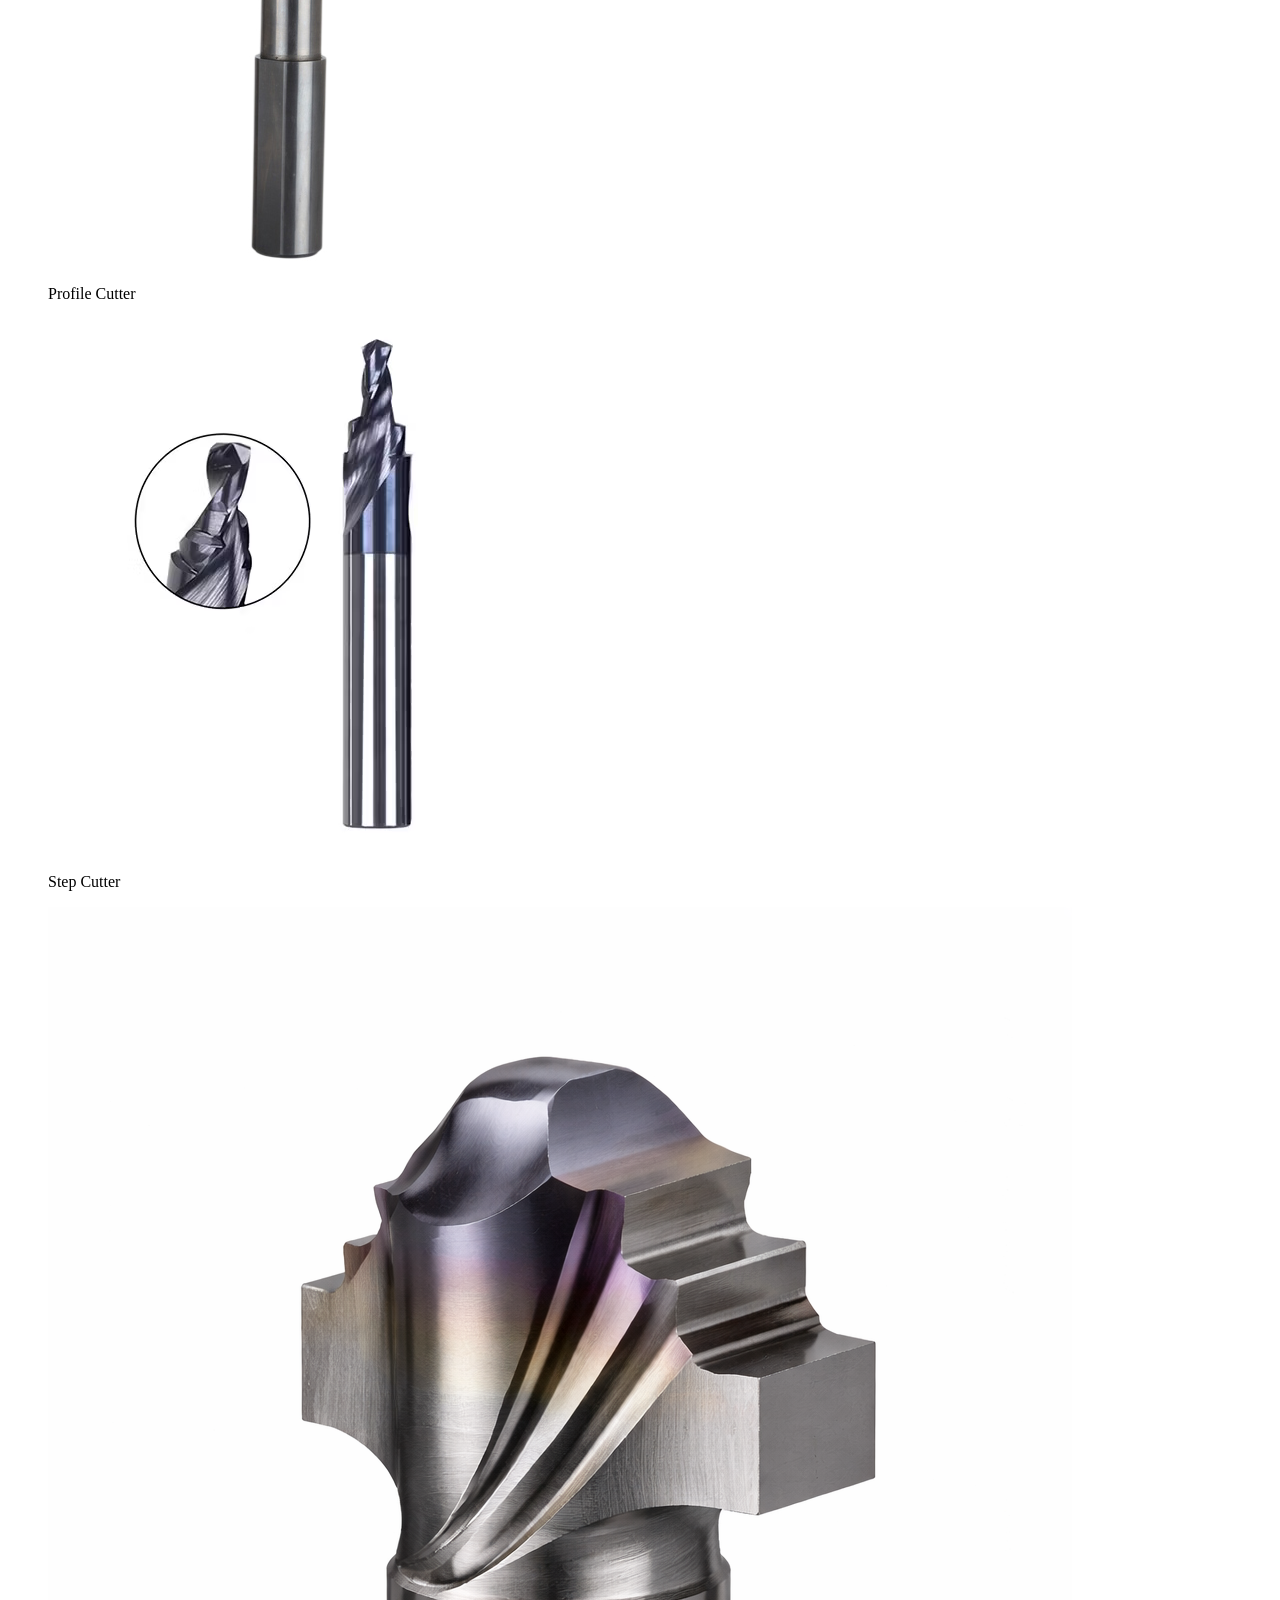
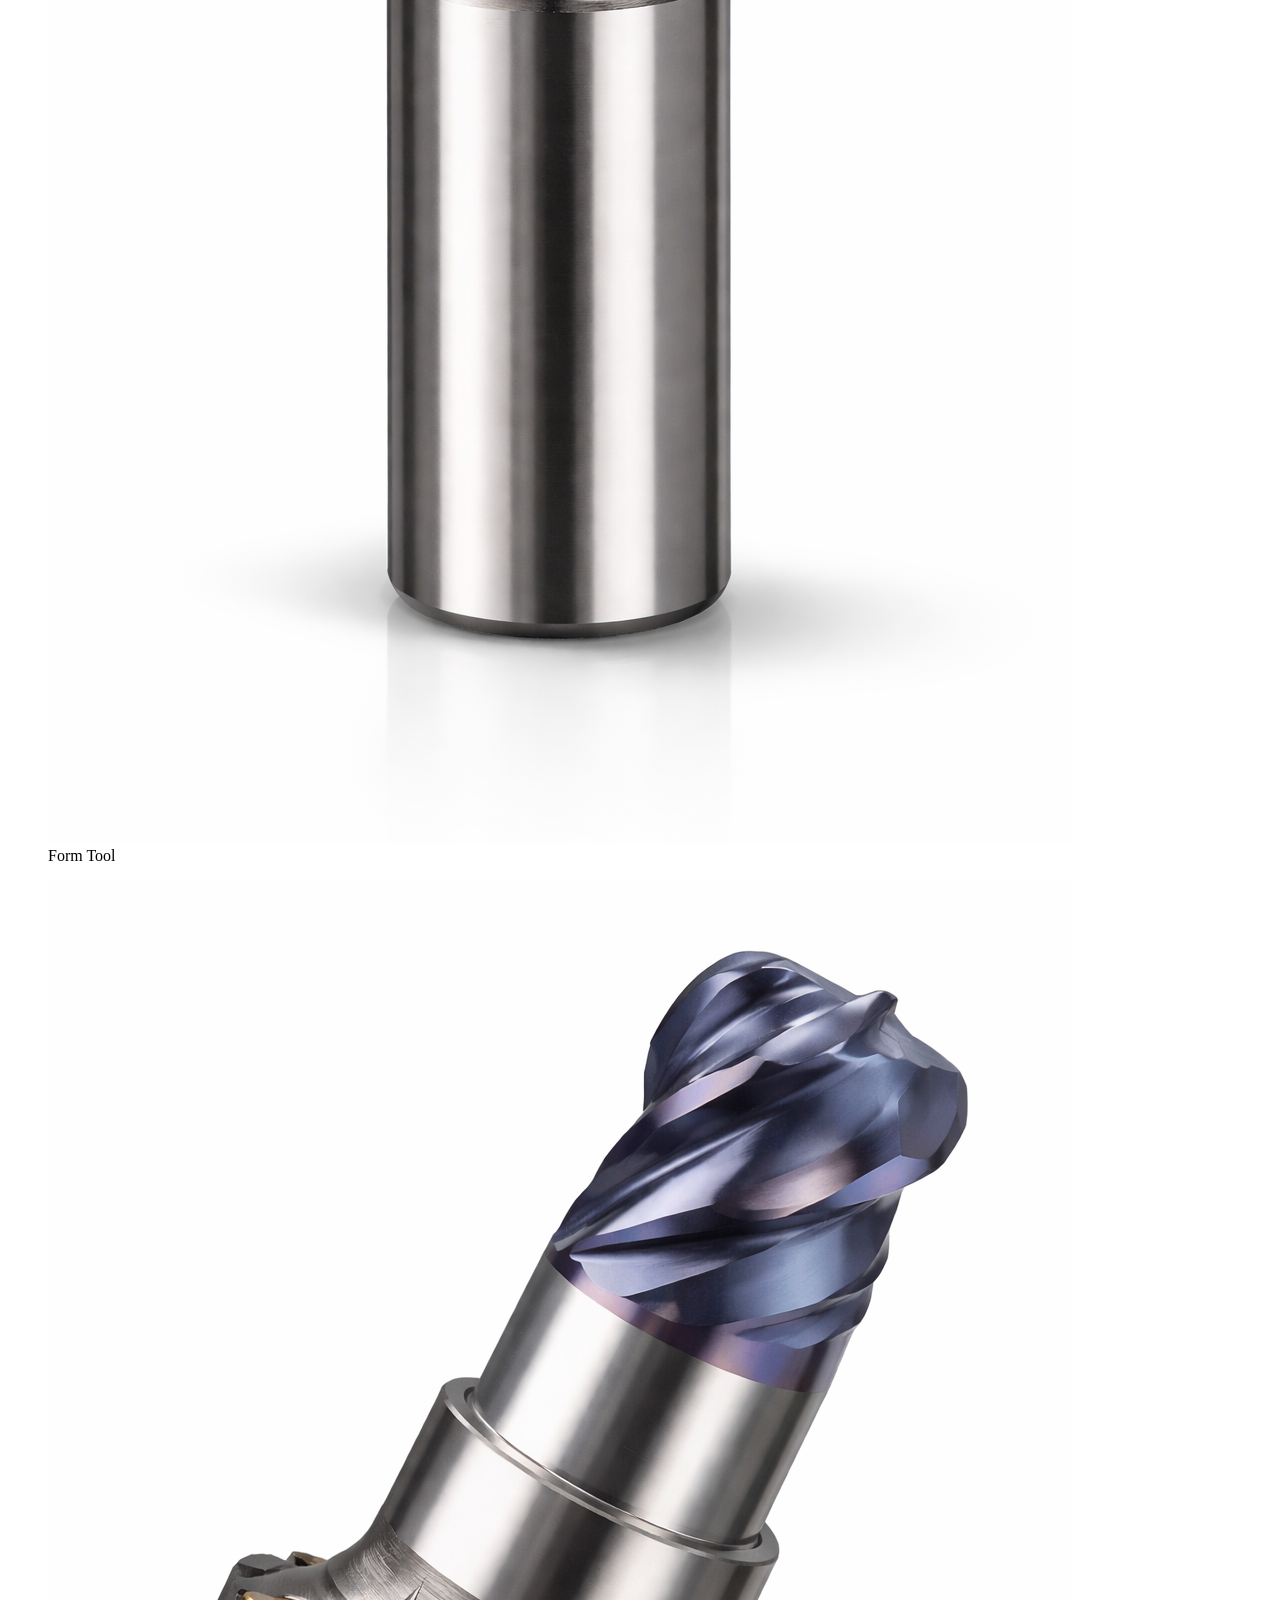
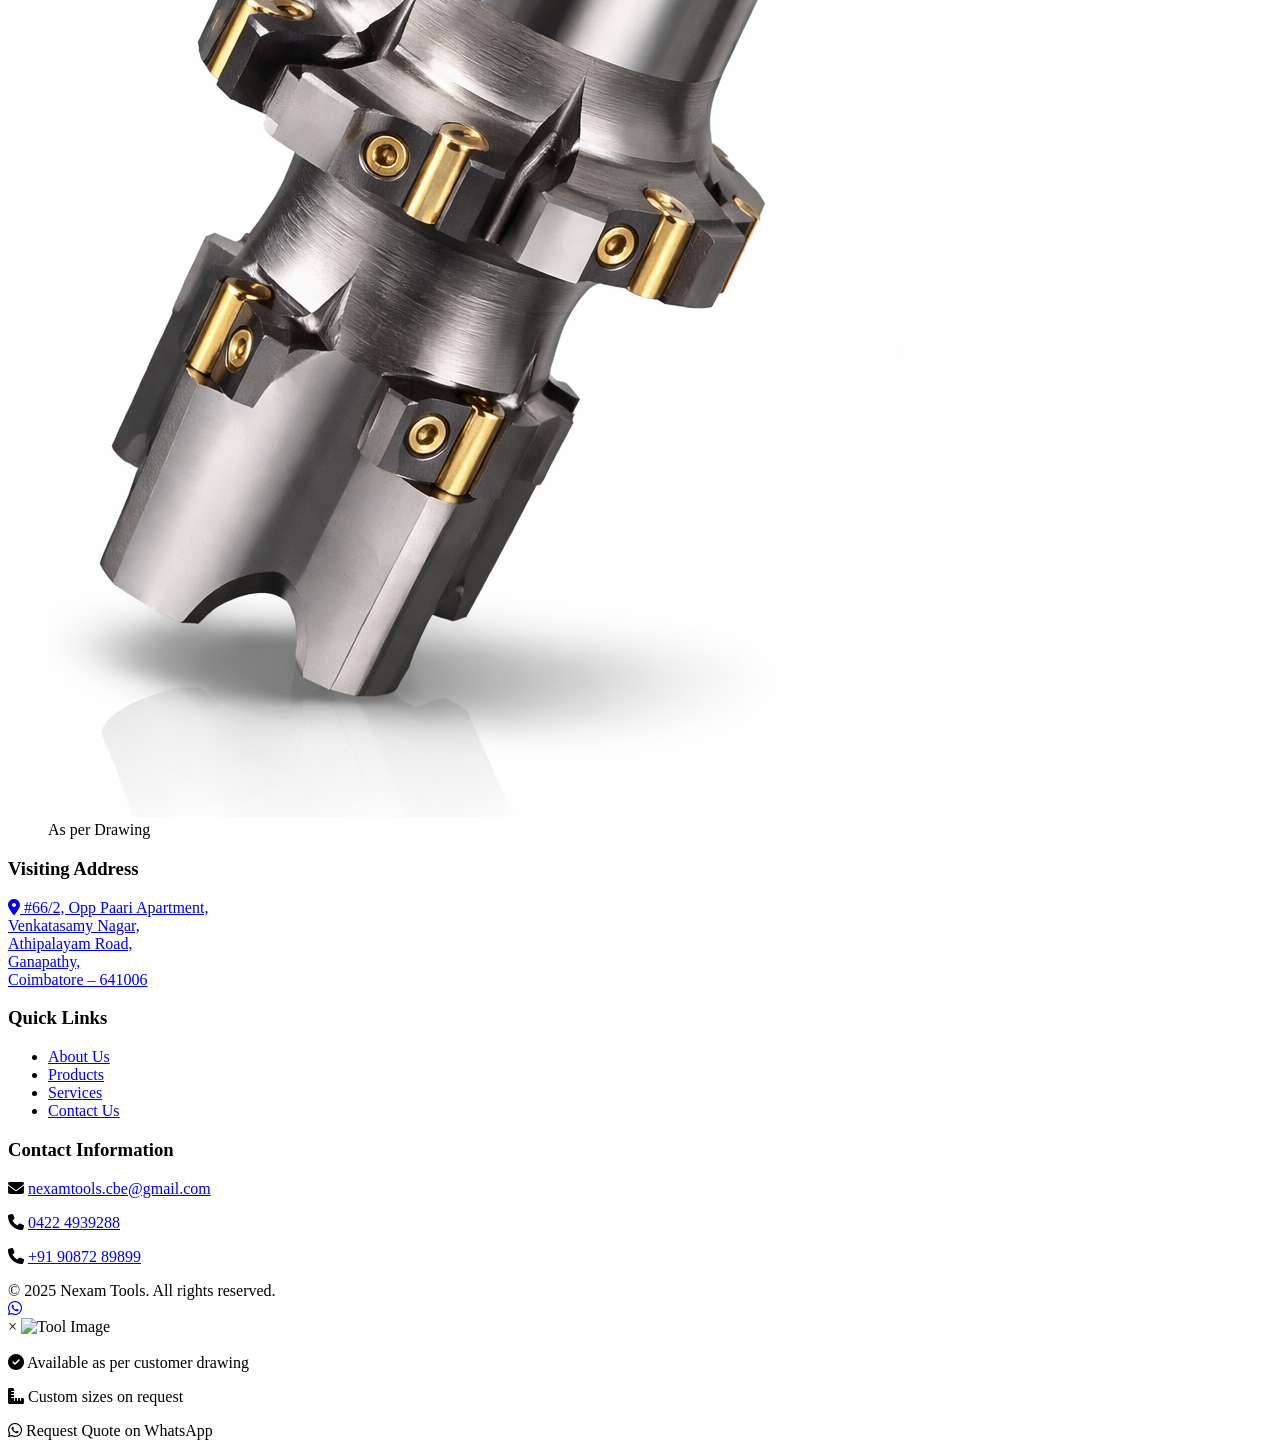
<file: products.html>
<!doctype html>
<html lang="en">
<head>
  <meta charset="utf-8">
  <meta name="viewpoPrecision carbide cutting tools manufacturer in India | Coimbatore - Precision manufacturing | Nexam Tools | services</title>

  <link rel="stylesheet" href="style.css">
  <link rel="stylesheet" href="https://cdnjs.cloudflare.com/ajax/libs/font-awesome/6.5.2/css/all.min.css">
</head>

<body>
    <header class="header">
        <div class="logo">
            <img src="logo.png" alt="Nexam Tools logo" class="site-logo">
            <div class="brand">
                <div class="c-name">
                    <span class="brand-fname">Nexam</span>
                    <span class="brand-lname">Tools</span>
                </div>
                <span class="brand-tagline">Marching Towards</span>
            </div>
        </div>

        <nav class="nav" id="navMenu">
            <a href="index.html"> <i class="fa-solid fa-house"></i> <span>Home</span></a>
            <a href="about.html"> <i class="fa-solid fa-circle-info"></i> <span>About</span></a>
            <a href="products.html"> <i class="fa-solid fa-box"></i> <span>Products</span></a>
            <a href="services.html"> <i class="fa-solid fa-gears"></i> <span>Services</span></a>
            <a href="contact.html"> <i class="fa-solid fa-envelope"></i> <span>Contact</span></a>
            <a href="career.html"> <i class="fa-solid fa-briefcase"></i> <span>Career</span> </a>
        </nav>

        <div class="menu-toggle" onclick="toggleMenu()"><span>☰</span></div>
    </header>
    
    <main class="container">
      <h1 class="page-title">Our Products</h1>
      <section class="product-block">
        <h2 class="tool-heading">
          <a href="javascript:void(0);"
            data-title="Solid Carbide Endmills"
            data-image="images/products/solid-carbide-endmills.jpg"
            data-desc="Precision ground cutting edges for excellent surface finishd solid carbide Endmill(Flat / Ballnose / Roughing / Tapper / Center / Non-center cutting) suitable for high-speed CNC machining. Available in Standard and custoized geometries"
            data-specs="Applications: Slotting, Profiling, Pocketing, Contouring & finishing | Materials: Aluminium, Carbon/Alloy/SS Steel, Cast Iron, Tool & Pre-hardened steel | Flutes: 2/3/4(variable), Corner radius, Chamfer Options available (On request) | Manufactured as per drawing or application requirement | Coatings: TiAlN, AlCrN"
            onclick="openTool(this)">    Solid Carbide ENDMILLS <span class="know-more">Click to know more</span>
          </a>
        </h2>
        <div class="tool-row">

          <figure class="tool-card" onclick="openTool(this.closest('.product-block').querySelector('a'))">

            <img src="images/Products/SC Endmill.jpg" alt="SC End Mill">
            <figcaption>SC End Mill</figcaption>
          </figure>

          
          <figure class="tool-card" onclick="openTool(this.closest('.product-block').querySelector('a'))">

            <img src="images/Products/Ballnose.jpg" alt="Ballnose End Mill">
            <figcaption>Ballnose Endmill</figcaption>
          </figure>

          
          <figure class="tool-card" onclick="openTool(this.closest('.product-block').querySelector('a'))">
            <img src="images/Products/Roughing endmill.jpg" alt="Roughing Endmill">
            <figcaption>Roughing Endmill</figcaption>
          </figure>
          
          <figure class="tool-card" onclick="openTool(this.closest('.product-block').querySelector('a'))">
            <img src="images/Products/Tappar endmill.jpg" alt="Tapper Endmill">
            <figcaption>Tapper Endmill</figcaption>
          </figure>

        </div>
      </section>

      <!-- DRILLS -->
      <section class="product-block">
        <h2 class="tool-heading">
          <a href="javascript:void(0);"
            data-title="Solid Carbide Drills"
            data-image="images/products/solid-carbide-drills.jpg"
            data-desc="High-performance solid carbide drills manufactured for drilling applications suitable for high-speed and deep-hole drilling available with through-coolant design"
            data-specs="Applications: Through / Blind Hole & Deep Hole Drilling | Materials: Carbon/Alloy/SS Steel, Cast Iron, Aluminium | Options: 2 & 3 Flute, Through Coolant, Corner radius, Chamfer Options available (On request) | Manufactured as per drawing or application requirement | Coatings: TiN, TiAlN, AlCrN"
            onclick="openTool(this)">    Solid Carbide DRILLS <span class="know-more">Click to know more</span>
          </a>
        </h2>

        <div class="tool-row">

          <figure class="tool-card" onclick="openTool(this.closest('.product-block').querySelector('a'))">
            <img src="images/Products/3 flute drill.png" alt="3 Flute Drill">
            <figcaption>3 Flute Drill</figcaption>
          </figure>
          
          <figure class="tool-card" onclick="openTool(this.closest('.product-block').querySelector('a'))">
            <img src="images/Products/Throughcoolant_drill.jpg" alt="Through Coolant Drill">
            <figcaption>Through Coolant</figcaption>
          </figure>
          
          <figure class="tool-card" onclick="openTool(this.closest('.product-block').querySelector('a'))">
            <img src="images/Products/Gun drill.jpg" alt="Gun Drill">
            <figcaption>Gun  Drill</figcaption>
          </figure>
          
          <figure class="tool-card" onclick="openTool(this.closest('.product-block').querySelector('a'))">
            <img src="images/Products/StepDrill.jpg" alt="Step Drill">
            <figcaption>Step Drill</figcaption>
          </figure>

        </div>

      </section>

      <!-- REAMERS & HOLE MILLS -->
      <section class="product-block">
        <h2 class="tool-heading">
          <a href="javascript:void(0);"
            data-title="Solid Carbide Reamers & Holemill"
            data-image="images/products/solid-carbide-reamer.png"
            data-desc="Designed for high-precision finishing of drilled holes, delivering excellent dimensional accuracy, roundness, and surface finish."
            data-specs="Applications: Hole finishing & Sizing | Materials: Carbon/Alloy/SS Steel, Cast Iron, Aluminium, Non-ferrous materials | Types: Straight, Helical, Taper, Through-coolant(Optional) | Manufactured as per drawing or tolerance requirement | Coatings: TiN, TiAlN, AlCrN, Uncoated"
            onclick="openTool(this)">    Solid Carbide REAMERS & HOLE MILL <span class="know-more">Click to know more</span>
          </a>
        </h2>
        
        <div class="tool-row">
          
          <figure class="tool-card" onclick="openTool(this.closest('.product-block').querySelector('a'))">
            <img src="images/Products/Solid-reamer.png" alt="Straight Reamer">
            <figcaption>Straight Reamer</figcaption>
          </figure>
          
          <figure class="tool-card" onclick="openTool(this.closest('.product-block').querySelector('a'))">
            <img src="images/Products/HelicalTaperReamer.jpg" alt="Helical Taper Reamer">
            <figcaption>Helical Taper Reamer</figcaption>
          </figure>
          
          <figure class="tool-card" onclick="openTool(this.closest('.product-block').querySelector('a'))">
            <img src="images/Products/solid-carbide-holemill.jpg" alt="Hole Mill">
            <figcaption>Hole Mill</figcaption>
          </figure>
          
          <figure class="tool-card" onclick="openTool(this.closest('.product-block').querySelector('a'))">
            <img src="images/Products/Throughcoolant_Reamer.jpg" alt="Throughcoolant_Reamer">
            <figcaption>ThroughCoolant</figcaption>
          </figure>
        
        </div>
      
      </section>
      
      <!-- CUSTOM TOOLS -->
      <section class="product-block">
        <h2 class="tool-heading">
          <a href="javascript:void(0);"
            data-title="Customized Special Cutters"
            data-image="images/millingcutters.jpg"
            data-desc="Application-specific solid carbide tools designed and manufactured as per customer drawings or machining requirements. These tools help reduce cycle time, improve accuracy, and combine multiple operations into a single tool."
            data-specs="Applications: Profile machining, Step machining, form milling, Combination operations | Materials: Carbon/Alloy/SS Steel, Cast Iron, Aluminium, Non-ferrous materials | Customization: As per Drawing"
            onclick="openTool(this)">    SPECIAL CUTTERS <span class="know-more">Click to know more</span>
          </a>
        </h2>
        
        <div class="tool-row">
          
          <figure class="tool-card" onclick="openTool(this.closest('.product-block').querySelector('a'))">
            <img src="images/Products/Solid-Carbide-Profile-Cutter..jpg" alt="Profile Cutter">
            <figcaption>Profile Cutter</figcaption>
          </figure>
          
          <figure class="tool-card" onclick="openTool(this.closest('.product-block').querySelector('a'))">
            <img src="images/Products/Step-cutter.png" alt="Step Cutter">
            <figcaption>Step Cutter</figcaption>
          </figure>
          
          <figure class="tool-card" onclick="openTool(this.closest('.product-block').querySelector('a'))">
            <img src="images/Products/form-tool.png" alt="Form Tool">
            <figcaption>Form Tool</figcaption>
          </figure>
          
          <figure class="tool-card" onclick="openTool(this.closest('.product-block').querySelector('a'))">
            <img src="images/Products/Special-milling-cutter.png" alt="Special Tool">
            <figcaption>As per Drawing</figcaption>
          </figure>
        
        </div>
      </section>

    </main>
    
    <footer class="site-footer">
        <div class="footer-container">

            <!-- Visiting Address -->
            <div class="footer-col">
                <h3>Visiting Address</h3>
                <p>
                    <a href="https://www.google.com/maps/search/?api=1&query=66/2+Opp+Paari+Apartment+Venkatasamy+Nagar+Athipalayam+Road+Ganapathy+Coimbatore+641006"
                        target="_blank" rel="noopener">      <i class="fa-solid fa-location-dot"></i>
                        #66/2, Opp Paari Apartment,<br> Venkatasamy Nagar,<br>  Athipalayam Road,<br>  Ganapathy,<br>  Coimbatore – 641006
                    </a>
                </p>
            </div>


            <!-- Quick Links -->
            <div class="footer-col">
                <h3>Quick Links</h3>
                <ul class="footer-links">
                    <li><a href="about.html">About Us</a></li>
                    <li><a href="products.html">Products</a></li>
                    <li><a href="services.html">Services</a></li>
                    <li><a href="contact.html">Contact Us</a></li>
                </ul>
            </div>


            <!-- Contact Information  -->

            <div class="footer-col">
                <h3>Contact Information</h3>

                <p> <i class="fa-solid fa-envelope"></i>
                    <a href="mailto:nexamtools.cbe@gmail.com">nexamtools.cbe@gmail.com</a>
                </p>

                <p> <i class="fa-solid fa-phone"></i>
                    <a href="tel:+914224939288">0422 4939288</a>
                </p>

                <p>  <i class="fa-solid fa-phone"></i>
                    <a href="tel:+919087289899">+91 90872 89899</a>
                </p>
            </div>

        </div>

        <!-- Footer Bottom -->
        <div class="footer-bottom"> © 2025 Nexam Tools. All rights reserved.  </div>
    </footer>

    <div class="whatsapp-cta">
        <a href="https://wa.me/919500121457?text=Hello%20Nexam%20Tools,%20I%20need%20a%20quick%20quotation"
            class="whatsapp-float"
            target="_blank"
            aria-label="Quick Quotation Request on WhatsApp">

            <i class="fa-brands fa-whatsapp"></i>
        </a>
    </div>


    <div id="toolModal" class="tool-modal">
        <div class="tool-modal-content">

          <span class="close" onclick="closeTool()">×</span>

            <img id="toolImage" class="modal-img" alt="Tool Image">

            <h3 id="toolTitle"></h3>
            <p id="toolDesc"></p>

            <ul id="toolSpecs"></ul>
              <div class="tool-extra">
                <p>
                  <i class="fa-solid fa-circle-check"></i>
                  Available as per customer drawing
                </p>
                <p>
                  <i class="fa-solid fa-ruler-combined"></i>
                  Custom sizes on request
                </p>
              </div>

              <a class="whatsapp-btn" target="_blank">
                <i class="fa-brands fa-whatsapp"></i>
                Request Quote on WhatsApp
              </a>

        </div>
    </div>


  <script src="script.js"></script>
  </body>
</html>
</file>
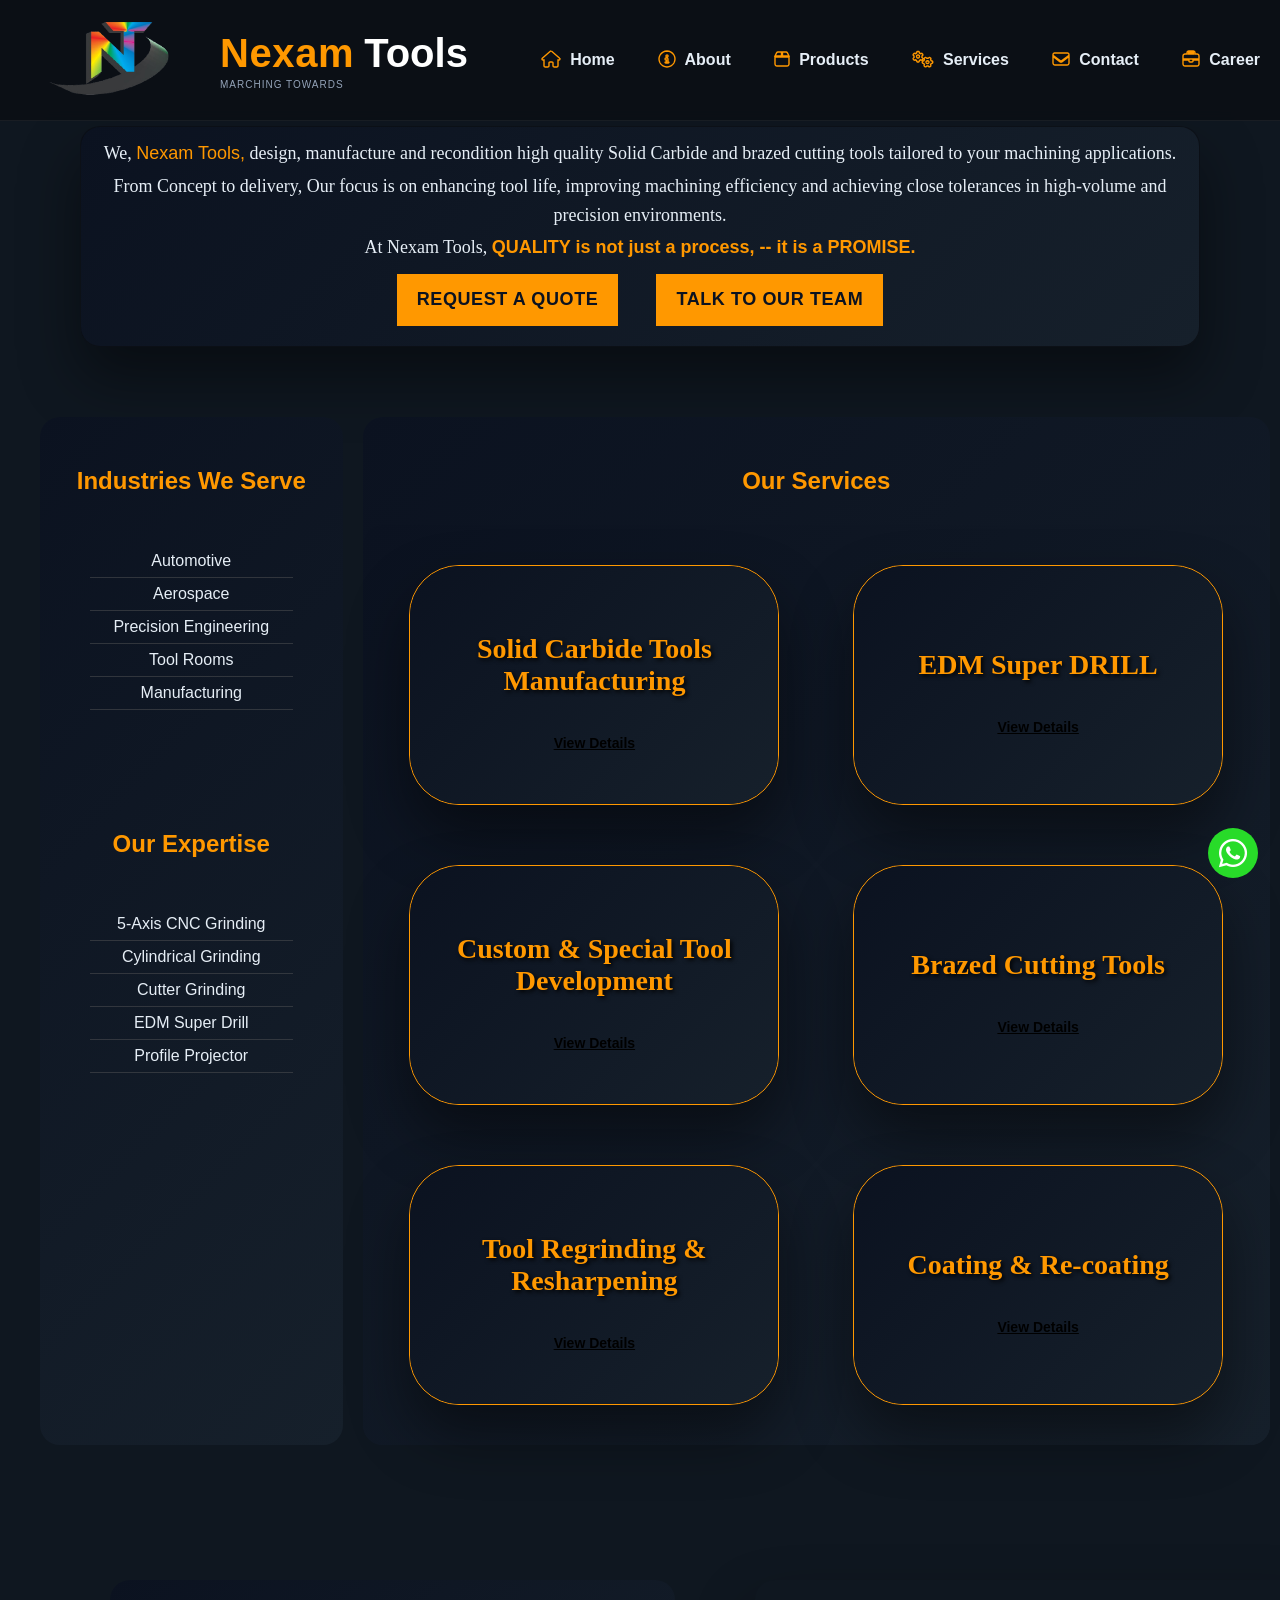
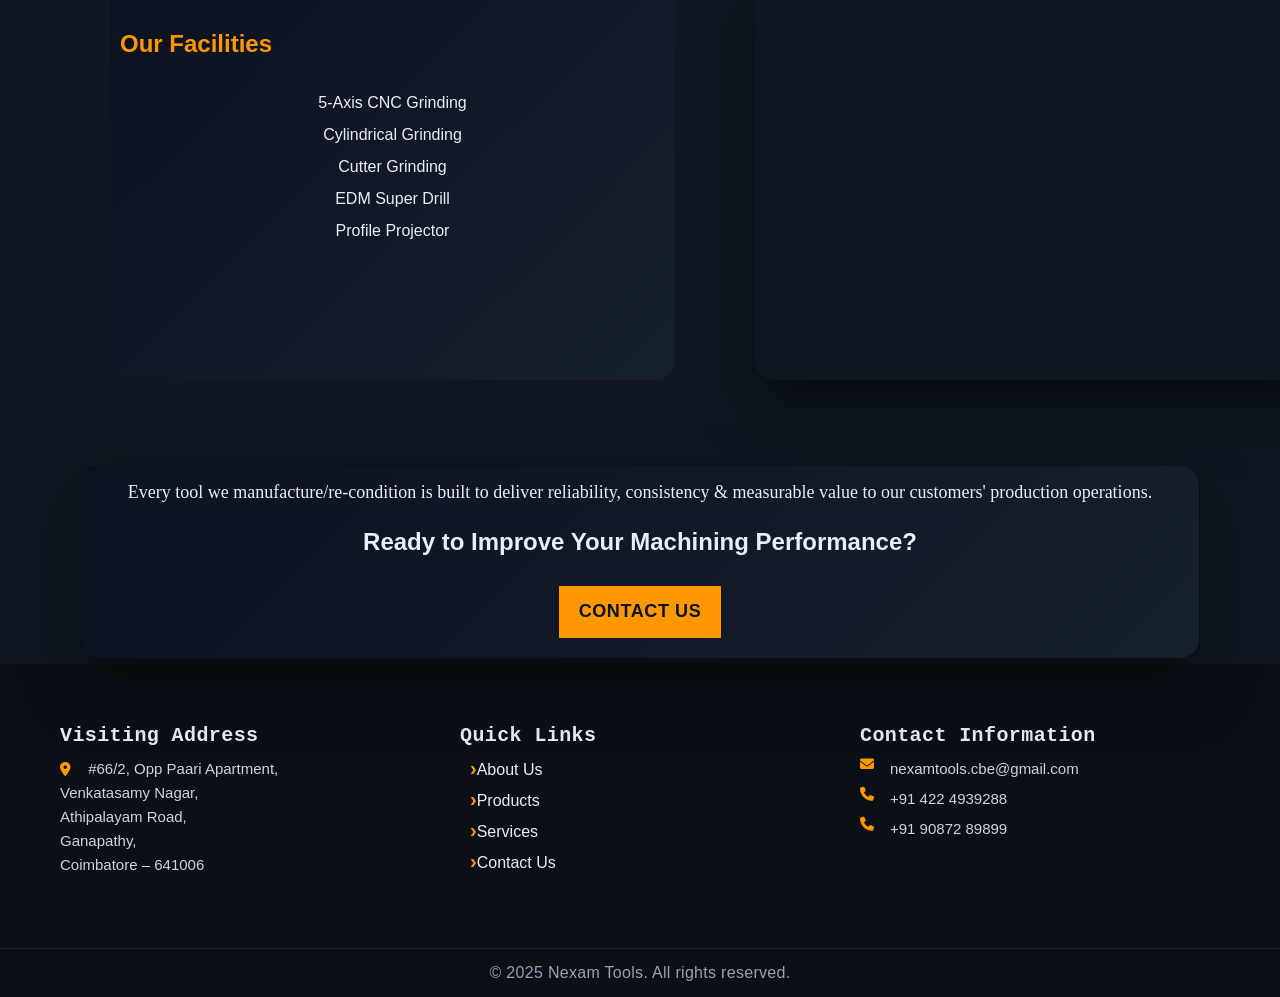
<file: services.html>
<!doctype html>
<html lang="en">
<head>
  <meta charset="utf-8">
  <meta name="viewport" content="width=device-width, initial-scale=1">
  <title>Precision carbide cutting tools manufacturer in India | Coimbatore - Precision manufacturing | Nexam Tools | Services</title>

  <link rel="stylesheet" href="style.css">
  <link rel="stylesheet" href="https://cdnjs.cloudflare.com/ajax/libs/font-awesome/6.5.2/css/all.min.css">
</head>

<body>
    <header class="header">
        <div class="logo">
            <img src="logo.png" alt="Nexam Tools logo" class="site-logo">
            <div class="brand">
                <div class="c-name">
                    <span class="brand-fname">Nexam</span>
                    <span class="brand-lname">Tools</span>
                </div>
                <span class="brand-tagline">Marching Towards</span>
            </div>
        </div>

        <nav class="nav" id="navMenu">
            <a href="index.html"> <i class="fa-solid fa-house"></i> <span>Home</span></a>
            <a href="about.html"> <i class="fa-solid fa-circle-info"></i> <span>About</span></a>
            <a href="products.html"> <i class="fa-solid fa-box"></i> <span>Products</span></a>
            <a href="services.html"> <i class="fa-solid fa-gears"></i> <span>Services</span></a>
            <a href="contact.html"> <i class="fa-solid fa-envelope"></i> <span>Contact</span></a>
            <a href="career.html"> <i class="fa-solid fa-briefcase"></i> <span>Career</span> </a>
        </nav>

        <div class="menu-toggle" onclick="toggleMenu()"><span>☰</span></div>
    </header>


<main class="serv-container">
  <!-- SERVICES PAGE START -->

    <section class="services-hero">
        <p> We, <span class="accent-text">Nexam Tools,</span> design, manufacture and recondition high quality Solid Carbide and brazed cutting tools tailored to your machining applications.</p>
        <p> From Concept to delivery, Our focus is on enhancing tool life, improving machining efficiency and achieving close tolerances in high-volume and precision environments.</p>
        <p> At Nexam Tools, <span class="accent-text"><strong>QUALITY is not just a process, -- it is a PROMISE. </strong> </span> </p>

        <div class="cta-buttons">
            <a href="contact.html" class="btn primary">Request a Quote</a>
            <a href="https://wa.me/919500121457?text=Hello%20Nexam%20Tools,%20I%20need%20a%20quick%20quotation" 
                class="btn secondary" target="_blank" aria-label="Quotation Request on WhatsApp">Talk to Our Team</a>
        </div>
    </section>

    <main class="core-split">
        <section class="industries-card">
            <h2>Industries We Serve</h2>
            <div class="grid">
                <div>Automotive</div>
                <div>Aerospace</div>
                <div>Precision Engineering</div>
                <div>Tool Rooms</div>
                <div>Manufacturing</div>
            </div>

            <h2 style="margin-top: 70px;">Our Expertise</h2>
            <div class="grid">
                <div>5-Axis CNC Grinding</div>
                <div>Cylindrical Grinding</div>
                <div>Cutter Grinding</div>
                <div>EDM Super Drill</div>
                <div>Profile Projector</div>
            </div>
        </section>

        <section class="services-card">
            <h2>Our Services</h2>

            <div class="flip-card">
            <div class="flip-box" tabindex="0">
                <div class="flip-inner">
                    <div class="flip-front">
                        <h3>Solid Carbide Tools Manufacturing</h3>
                        <p class="services-details">View Details</p>
                    </div>
                    <div class="flip-back">
                        <p> We manufacture a wide range of high-precision solid carbide cutting tools using premium branded carbide rods for superior performance and tool life.</p>
                        
                        <ul>
                            <li>Solid Carbide Drills & End Mills</li>
                            <li>Ball Nose & Bull Nose Endmillss</li>
                            <li>Reamers & Hole mills</li>
                            <li>Special Purpose & Custom Tools</li>
                        </ul>
                    </div>
                    
                </div>
            </div>

            <div class="flip-box" tabindex="0">
                <div class="flip-inner">
                    <div class="flip-front">
                        <h3>EDM Super DRILL</h3>
                        <p class="services-details">View Details</p>
                    </div>
                    <div class="flip-back">
                        <p>High-performance EDM super drill for precision deep hole drilling in die & mold, aerospace, and CNC tool room applications.</p>
                        <ul>
                            <li>Diameter: Ø0.3 – Ø3.0 mm</li>
                            <li>Depth: Up to 300 mm</li>
                            <li>Electrodes: Brass / Copper / Tungsten</li>
                            <li>Materials: Hardened steel, carbide, alloys</li>
                        </ul>
                    </div>  
                </div>
            </div>

            <div class="flip-box" tabindex="0">
                <div class="flip-inner">
                    <div class="flip-front">
                        <h3>Custom & Special Tool Development</h3>
                        <p class="services-details">View Details</p>
                    </div>
                    <div class="flip-back">
                        <p> Tools engineered to meet unique component geometries and specific machining requirements.</p>
                        
                        <ul>
                            <li>Non-standard tools</li>
                            <li>Profile & form tools</li>
                            <li>Production-optimized solutions</li>
                            <li>Through-coolant capability</li>
                        </ul>
                    </div>
                    
                </div>
            </div>

            <div class="flip-box" tabindex="0">
                <div class="flip-inner">
                    <div class="flip-front">
                        <h3>Brazed Cutting Tools</h3>
                        <p class="services-details">View Details</p>
                    </div>
                    <div class="flip-back">
                        <p> High-performance tools with brazed carbide tips for precision machining and long tool life.</p>
                        
                        <ul>
                            <li>Solid carbide cutting edges</li>
                            <li>Custom geometries for specific applications</li>
                            <li>High durability and wear resistance</li>
                            <li>Through-coolant and multi-edge options</li>
                        </ul>
                    </div>
                    
                </div>
            </div>

           <div class="flip-box" tabindex="0">
                <div class="flip-inner">
                    <div class="flip-front">
                        <h3>Tool Regrinding & Resharpening</h3>
                        <p class="services-details">View Details</p>
                    </div>
                    <div class="flip-back">
                        <p> Maximize tool life and reduce costs while maintaining peak performance.</p>
                        
                        <ul>
                            <li>Ensures 80% of the original tool life.</li>
                            <li>Reduced production and tooling costs</li>
                            <li>Restore. Perform. Save.</li>
                        </ul>
                    </div>
                    
                </div>
            </div>

            <div class="flip-box" tabindex="0">
                <div class="flip-inner">
                    <div class="flip-front">
                        <h3>Coating & Re-coating</h3>
                        <p class="services-details">View Details</p>
                    </div>
                    <div class="flip-back">
                        <p> Enhance tool performance and longevity with advanced coating and re-coating solutions.</p>
                        
                        <ul>
                            <li>Helica, Pertura, Latuma, Aldura, Alcrona, TiCN, TiN, and more.</li>
                            <li>Suitable for all cutting tool geometries.</li>
                            <li>Increase tool life, heat resistance, and speed.</li>
                        </ul>
                    </div>
                    
                </div>
            </div>
            </div>
        </section>
    </main>
    
    <main class="facilities-split">
        <section class="facilities-card">
            <h2>Our Facilities</h2>
            <div class="f-grid">
                <div>5-Axis CNC Grinding</div>
                <div>Cylindrical Grinding</div>
                <div>Cutter Grinding</div>
                <div>EDM Super Drill</div>
                <div>Profile Projector</div>
            </div>
        </section>

        <div class="slideshow-window">

            <img src="images/machine1.jpg" class="m-slide">
            <img src="images/machine2.jpg" class="m-slide">
            <img src="images/machine3.jpg" class="m-slide">
            <img src="images/machine4.jpg" class="m-slide">
        
        </div>
    </main>

    <section class="services-hero">
        <p> Every tool we manufacture/re-condition is built to deliver reliability, consistency & measurable value to our customers' production operations.</p>
        <h2>Ready to Improve Your Machining Performance?</h2>
        <div class="cta-buttons"><a href="contact.html" class="btn primary">Contact Us</a></div>
    </section>

    <!-- SERVICES PAGE END -->

</main>

    <footer class="site-footer">
        <div class="footer-container">

            <!-- Visiting Address -->
            <div class="footer-col">
                <h3>Visiting Address</h3>
                <p>
                    <a href="https://www.google.com/maps/search/?api=1&query=66/2+Opp+Paari+Apartment+Venkatasamy+Nagar+Athipalayam+Road+Ganapathy+Coimbatore+641006"
                        target="_blank" rel="noopener">      <i class="fa-solid fa-location-dot"></i>
                        #66/2, Opp Paari Apartment,<br> Venkatasamy Nagar,<br>  Athipalayam Road,<br>  Ganapathy,<br>  Coimbatore – 641006
                    </a>
                </p>
            </div>


            <!-- Quick Links -->
            <div class="footer-col">
                <h3>Quick Links</h3>
                <ul class="footer-links">
                    <li><a href="about.html">About Us</a></li>
                    <li><a href="products.html">Products</a></li>
                    <li><a href="services.html">Services</a></li>
                    <li><a href="contact.html">Contact Us</a></li>
                </ul>
            </div>


            <!-- Contact Information  -->

            <div class="footer-col">
                <h3>Contact Information</h3>

                <p> <i class="fa-solid fa-envelope"></i>
                    <a href="mailto:nexamtools.cbe@gmail.com">nexamtools.cbe@gmail.com</a>
                </p>

                <p> <i class="fa-solid fa-phone"></i>
                    <a href="tel:+914224939288">+91 422 4939288</a>
                </p>

                <p>  <i class="fa-solid fa-phone"></i>
                    <a href="tel:+919087289899">+91 90872 89899</a>
                </p>
            </div>

        </div>

        <!-- Footer Bottom -->
        <div class="footer-bottom"> © 2025 Nexam Tools. All rights reserved.  </div>
    </footer>

    <div class="whatsapp-cta">
        <a href="https://wa.me/919500121457?text=Hello%20Nexam%20Tools,%20I%20need%20a%20quick%20quotation"
            class="whatsapp-float"
            target="_blank"
            aria-label="Quick Quotation Request on WhatsApp">

            <i class="fa-brands fa-whatsapp"></i>
        </a>
    </div>

    <script src="script.js"></script>
</body>
</html>
</file>
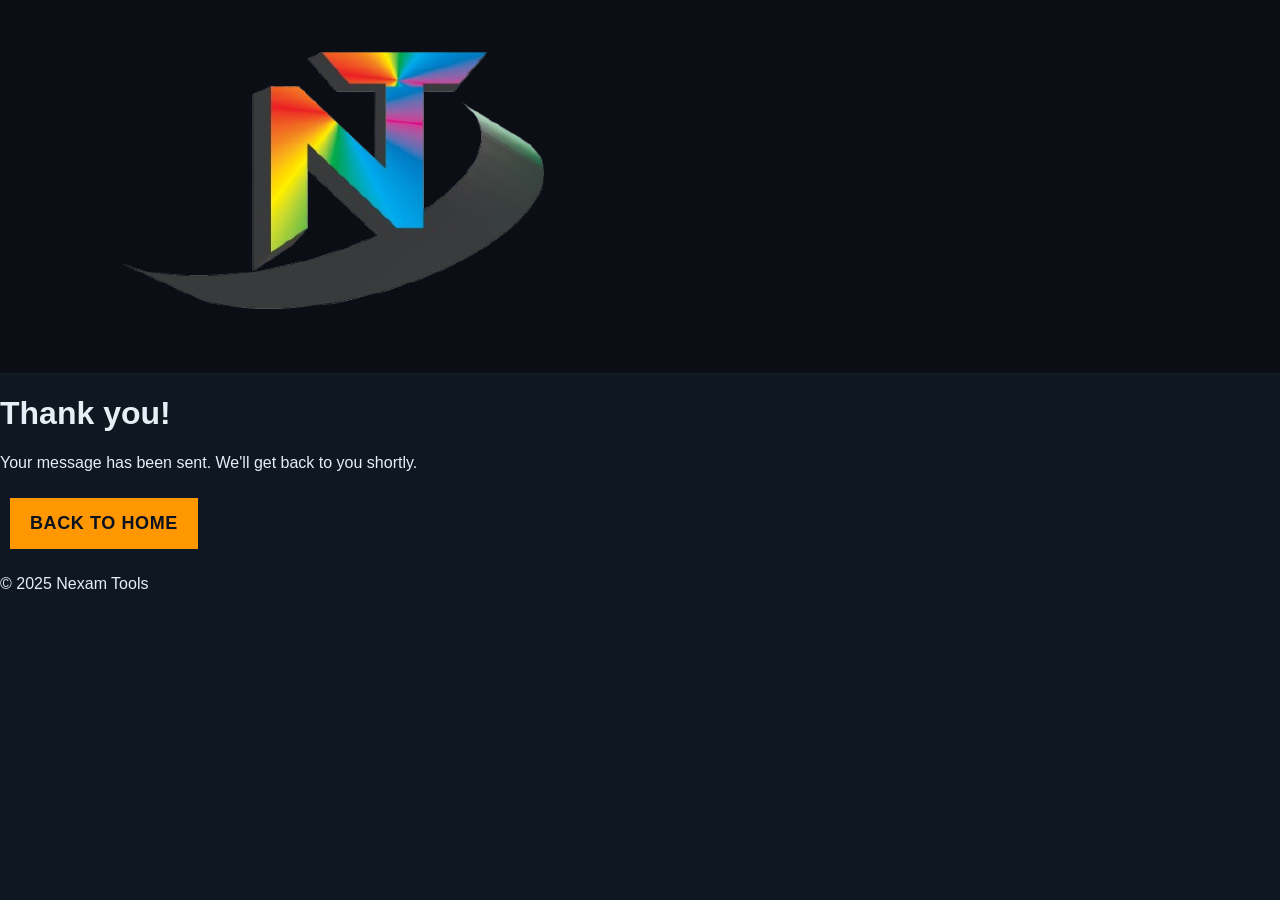
<file: thankyou.html>
<!doctype html><html lang="en"><head><meta charset="utf-8"><meta name="viewport" content="width=device-width,initial-scale=1"><title>Thanks - Nexam Tools</title>
<link rel="stylesheet" href="style.css"></head><body>
<header class="header"><div class="logo"><img src="logo.png" alt="Nexam Tools logo"></div></header>
<main class="container"><h1>Thank you!</h1><p>Your message has been sent. We'll get back to you shortly.</p><p><a href="index.html" class="btn">Back to Home</a></p></main>
<footer class="footer">© 2025 Nexam Tools</footer></body></html>
</file>
<file: style.css>
/* =====================================================
  ROOT VARIABLES & RESET
===================================================== */
:root {
  --bg:#0f1720;
  --hero1:#0b1220;
  --hero2:#16202b;
  --accent:#ff9800;
  --card:#0f1725;
  --text:#e6eef6;
}

* { box-sizing: border-box; }

html, body {
  height: 100%;
}

body {
  margin: 0;
  display: flex;
  flex-direction: column;
  min-height: 100vh;  
  font-family: Inter, "Segoe UI", Roboto, Arial;
  background: var(--bg);
  color: var(--text);
}

/* ================= HEADER ================= */
.header {
  position: sticky;
  top: 0;
  z-index: 1000;
  display: flex;
  align-items: center;
  justify-content: space-between;
  padding: 10px 20px;
  background: rgba(11,15,20,0.85);
  backdrop-filter: blur(6px);
  border-bottom: 1px solid rgba(255,255,255,0.06);
}

.logo {
  display: flex;
  align-items: center;
}

.site-logo { height: 100px; }

.brand {
  display: flex;
  flex-direction: column;
  align-items: flex-start;
  width: max-content;
  line-height: 1.1;
}

.c-name{
    white-space: nowrap;
    display: flex;
    flex-direction: row;
    gap: 10px;
}

.brand-fname {
  font-size: 40px;
  font-weight: 800;
  letter-spacing: 0.6px;
  color: #ff9800;
}

.brand-lname {
  font-size: 40px;
  font-weight: 800;
  color: #ffffff;
}

.brand-tagline {
  font-size: 10px;
  letter-spacing: 1px;
  text-transform: uppercase;
  color: #94a3b8;
  margin-top: 4px;
}

/* ================= NAV ================= */

.nav{
  display: flex;
}

.nav a {
  color: var(--text);
  text-decoration: none;
  margin-left: 18px;
  font-weight: 600;
  gap: 6px;
}

.nav a:hover{
  color: var(--accent);
}

.nav i {
  color: transparent;
  -webkit-text-stroke: 1.4px var(--accent);
  margin-right: 6px;
}

#navMenu{
  display: flex;
  align-items: center;
  gap: 26px;

}

.menu-toggle{
   display: none;
   flex-direction: column;
   gap: 5px;
   cursor: pointer;
}

.menu-toggle span{
    width: 24px;
    height: 2px;
}

/* =================== MAIN =================== */

.split-page {
  display: grid;
  grid-template-columns: 1fr 1fr;
  gap: 40px;
  align-items: center;
  max-width: 1300px;      /* controls width */
  margin: 0 auto;         /* centers content */
  padding: 35px 20px;     /* left & right space */
}

.accent-text{
    color: var(--accent);
}

.welcome-card * {
    position: relative;
}

.welcome-card{
    background: var(--card);
    padding: 40px 40px;
    margin: auto;
    border-left: 4px solid var(--accent);
    border-radius: 20px;
    box-shadow: 0 30px 60px rgb(0,0,0,0.45);
    position: relative;
    background: linear-gradient(135deg, var(--hero1), var(--hero2));
}

.welcome-link{
    text-decoration: none;
    color: var(--accent);
    font-weight: 700;
    gap: 10px;
    margin-top: 12px;
    display: inline-flex;
    align-items: center;
}

.welcome-card::before{
    content: "";
    position: absolute;
    inset: 0;
    background: radial-gradient(circle at 20% 20%, rgba(255,153,0,0.08), transparent 40%);
    pointer-events: none;
}

.welcome-card h2{
    font-size: 30px;
    margin-bottom: 18px;
}

.welcome-card p{
    font-size: 16px;
    line-height: 1.75;
    color: #d1d5db;
    margin-bottom: 16px;
}


.hero-card{
    background: var(--card);
    padding: 30px;
    border-left: 4px solid var(--accent);
    border-radius: 20px;
    position: relative;
    background: linear-gradient(65deg, var(--hero2), var(--hero1));
}

.hero-badge{
    display: inline-block;
    font-size: 12px;
    letter-spacing: 1px;
    text-transform: uppercase;
    color: var(--accent);
    margin-bottom: 8px;
    font-weight: 500;
}

.hero-card h1{
    font-size: 38px;
    line-height: 1.25;
    margin-bottom: 15px;
}

.hero-intro{
    font-size: 16px;
    line-height: 1.7;
    color: #d1d5db;
    margin-bottom: 18px;
}

.hero-points{
    list-style: none;
    padding: 0%;
    margin: 0 0 24px 20px;
    line-height: 1.6;
}

.hero-actions{
    display: flex;
    gap: 15px;
}

.btn {
  background: var(--accent);
  color: var(--hero1);
}

.download{
  border: 1px solid rgba(255,255,255,0.1);
  color: var(--accent);
}

.btn,.download{
  display: inline-block;
  margin: 10px 10px;
  padding: 15px 20px!important;
  text-align: center;
  justify-content: center;
  text-decoration: none;
  font-weight: 600;
  font-size: 18px;
  letter-spacing: 0.6px;
  text-transform: uppercase;
  line-height: 1.2;
}

.btn:hover {
  transform: translateY(-2px);
  box-shadow: 0 10px 20px rgba(255, 152, 0, 0.4);
}

.download:hover {
  background: rgba(255, 255, 255, 0.08);
}

button.btn {
  border: none;
  background: var(--accent);
  font-family: inherit;
  line-height: normal;
  cursor: pointer;
}

.hero-actions,
.cta-buttons {
  display: flex;
  gap: 18px;
  justify-content: center;
  flex-wrap: wrap;
}

/* ================== FOOTER ================== */

.site-footer{
    font-family:'Trebuchet MS', 'Lucida Sans Unicode', 'Lucida Grande', 'Lucida Sans', Arial, sans-serif ;
    bottom: 0;
    background: rgba(11,15,20,0.85);
}

.footer-container{
    display: grid;
    justify-content: center;
    grid-template-columns: repeat(3,1fr);
    gap: 40px;
    padding: 40px 60px;
}

.site-footer h3{
    font-family: 'Courier New', Courier, monospace;
    font-size: 20px;
    font-weight: 800;
    letter-spacing: 0.4px;
    margin-bottom: 10px;
}

.site-footer .footer-col p {
  font-size: 15px;
  line-height: 1.6;
  margin: 6px 0;
  color: #cbd5e1;

  display: flex;
  align-items: flex-start;
  gap: 6px;
}

.site-footer .footer-col a:hover {
  color: var(--accent);
}

.site-footer .footer-links {
  list-style: none;
  padding: 0;
  margin: 0;
}

.site-footer .footer-links a{
    font-size: 16px;
    line-height: 1.5;
    text-decoration: none;
    color: #cbd5e1;
    transition: color 0.3s ease;
}

.site-footer .footer-col a{
    color: inherit;
    text-decoration: none;
}

.site-footer .footer-col i {
  margin-right: 8px;
  color: var(--accent);
  font-size: 14px;
  min-width: 16px;
}

.site-footer .footer-links li{
    margin-bottom: 6px;
    padding: 0px 10px;
}

.site-footer .footer-links li::before {
  content: "›";
  position: relative;
  left: 0;
  color: var(--accent);
  font-size: 20px;
  font-weight: 900;
}

/* Footer bottom text */
.site-footer .footer-bottom {
  margin-top: 25px;
  padding: 15px 20px;
  border-top: 1px solid rgba(255,255,255,0.08);
  font-size: 16px;
  letter-spacing: 0.3px;
  text-align: center;
  color: #94a3b8;
}


/* ================= WHATSAPP ================= */

.whatsapp-cta{
    position: fixed;
    bottom: 22px;
    right: 22px;
    display: flex;
    align-items: center;
    gap: 10px;
    z-index: 9999;
}

.whatsapp-float{
    width: 50px;
    height: 50px;
    border-radius: 50%;
    background-color: rgba(42, 228, 42, 0.964);
    color: #ffffff;
    display: flex;
    align-items: center;
    justify-content: center;
    font-size: xx-large;
    text-decoration: none;
}

.whatsapp-float:hover {
  transform: translateY(-3px);
  box-shadow: 0 14px 30px rgba(37, 211, 102, 0.75);
}

/* ================= About Page =================*/



/* ================= INDEX PAGE RESPONSIVE ================= */

/* ================= NAVBAR RESPONSIVE ================= */

@media (max-width: 768px) {

  .site-logo {
    height: 40px;
  }

  .brand-fname,
  .brand-lname {
    font-size: 20px;
  }

  .brand-tagline {
    font-size: 8px;
  }

  .c-name {
    gap: 4px;
    white-space: normal;
  }

  .header {
    padding: 8px 14px;
  }

  body {
    overflow-x: hidden;
  }

 .menu-toggle {
    display: flex;
  }

  .nav {
    display: none;
    position: absolute;
    top: 100%;
    left: 0;
    width: 100%;
    background: #0b1220;
    flex-direction: column;
    padding: 16px;
    box-shadow: 0 20px 40px rgba(0,0,0,0.5);
  }

  #navMenu{
    display: none;
  }

  #navMenu.open {
    display: flex;
  }

  .nav a {
    margin: 12px 0;
    font-size: 16px;
  }

  .split-page{
    grid-template-columns: 1fr;
    padding: 20px;
    margin-bottom: 10px;
  }


  /*==================FOOTER RESPONSIVE================*/

  /* Stack columns */
  .footer-container {
    grid-template-columns: 1fr;
    gap: 28px;
    padding: 30px 20px;
  }

  /* Headings spacing */
  .site-footer h3 {
    font-size: 18px;
    margin-bottom: 10px;
  }

  /* Paragraph readability */
  .site-footer .footer-col p {
    font-size: 14px;
    line-height: 1.6;
  }

  /* Icon + text wrapping */
  .site-footer .footer-col p {
    display: flex;
    align-items: flex-start;
  }

  .site-footer .footer-col i {
    margin-top: 4px;
    font-size: 14px;
  }

  /* Prevent overflow on long text */
  .site-footer a {
    word-break: break-word;
  }

  /* Footer bottom spacing */
  .site-footer .footer-bottom {
    font-size: 13px;
    padding: 12px 15px;
  }

}



/* =================== SLIDESHOW WRAPPER =================== */

.home-slide{
    margin-top: 12px;
    padding: 4px;
}

/* Aspect ratio based – NO fixed height */
.top-slideshow{
    position: relative;
    width: 100%;
    aspect-ratio: 16 / 6;          /* Desktop */
    max-height: 480px;
    border-radius: 16px;
    overflow: hidden;
    background: #000;
}

/* =================== SLIDES =================== */

.top-slideshow .slide{
    position: absolute;
    inset: 0;
    width: 100%;
    height: 100%;
    object-fit: contain;           /* NO crop, best clarity */
    opacity: 0;
    transition: opacity 0.6s ease-in-out;
    background: #000;
}

.top-slideshow .slide.active{
    opacity: 1;
}

/* =================== CAPTION =================== */

.slide-caption{
    position: absolute;
    bottom: 0;
    width: 100%;
    padding: 8px 12px;
    font-size: 13px;
    color: #fff;
    background: linear-gradient(to top, rgba(0,0,0,.7), transparent);
    text-align: center;
}

/* =================== DOTS =================== */

.slide-dots{
    position: absolute;
    bottom: 40px;
    width: 100%;
    text-align: center;
}

.slide-dots span{
    display: inline-block;
    width: 8px;
    height: 8px;
    margin: 0 4px;
    background: rgba(255,255,255,0.45);
    border-radius: 50%;
    cursor: pointer;
    transition: transform .3s, background .3s;
}

.slide-dots span.active{
    background: var(--accent);
    transform: scale(1.4);
}

/* =================== ARROWS =================== */

.slide-btn{
    position: absolute;
    top: 50%;
    transform: translateY(-50%);
    background: rgba(0,0,0,0.45);
    border: none;
    color: #fff;
    font-size: 22px;
    padding: 10px 14px;
    cursor: pointer;
    border-radius: 50%;
    z-index: 10;
    transition: background .3s;
}

.slide-btn:hover{
    background: rgba(0,0,0,0.7);
}

.slide-btn.prev{ left: 12px; }
.slide-btn.next{ right: 12px; }


/* Aspect ratio based – NO fixed height */
.about-slideshow{
    position: relative;
    width: 100%;
    min-height: 420px;
    aspect-ratio: 8 / 4;          /* Desktop */
    border-radius: 16px;
    overflow: hidden;
}

/* =================== SLIDES =================== */

.about-slideshow .slide{
    position: absolute;
    inset: 0;
    width: 100%;
    height: 100%;
    object-fit: contain;           /* NO crop, best clarity */
    opacity: 0;
    transition: opacity 0.6s ease-in-out;
}

.about-slideshow .slide.active{
    opacity: 1;
}


/* =================== RESPONSIVE BREAKPOINTS =================== */

/* Tablets */
@media (max-width: 992px){
    .top-slideshow, .about-slideshow{
        aspect-ratio: 8 / 8;
    }
}

/* ================= SLIDESHOW RESPONSIVE ================ */
@media (max-width: 600px){
    .top-slideshow, .about-slideshow{
        aspect-ratio: 4 / 3;
        border-radius: 10px;
    }

    .slide-btn{
        font-size: 18px;
        padding: 8px 10px;
    }

    .slide-dots{
        bottom: 28px;
    }

    .slide-caption{
        font-size: 12px;
        padding: 6px 8px;
    }
}

/*====================ABOUT PAGE RESPONSIVE=====================about-jump-img">
        <div class="about-image">
          
          <img src="images/specialcutters.jpg" class="jumping-image*/


/* =====================================================
                      ABOUT PAGE 
===================================================== */

/* ================== Defining Jumping Motion =================== */
@keyframes jump {
  0% { transform: translateY(0); }
  25% { transform: translateY(-20px); }
  75% { transform: translateY(40px); }
  100% { transform: translateY(0);}
}

.about-jump{
  display: flex;
  text-align: center;  
  justify-content: center;
  min-height: 400px;
  padding: 50px;
  background-color: var(--hero1);
}

.about-image{
  flex: 1;
}

.jumping-image{
  max-width: 100%;
  height: auto;

  display: block;
  margin: 0 auto;

  background: transparent;
  background-color: rgba(0,0,0,0);
  animation: jump 5s ease-in-out infinite;
}

.jumping-image:hover{
  animation-play-state: paused;
}

.about-summary {
  display: grid;
  grid-template-columns: repeat(3,1fr);
  gap: 0;
  padding: 60px 40px;
}

.summary-card {
  background: var(--card);
  padding: 30px 35px;
  border-radius: 14px;
  position: relative;
  text-align: center;
}

.summary-card:not(:last-child)::after {
  content: "";
  position: absolute;
  right: 0;
  top: 15%;
  height: 70%;
  width: 2px;
  background: var(--accent);
}

.summary-card i{
  font-size: 46px;
  color: var(--accent);
  margin-bottom: 15px;
}

.summary-card h2 {
  font-size: 24px;
  margin-bottom: 15px;
  color: var(--text);
}

.summary-card p {
  font-size: 15px;
  line-height: 1.7;
  max-width: 320px;
  margin: 0 auto;
  color: #d1d5db;
}

.summary-card ul{
  list-style: none;
  text-align: center;
  padding-left: 20px;
}



/* =====================================================
   ABOUT PAGE – FEATURE CARDS (BOTTOM)
===================================================== */

.about-features {
  display: flex;
  gap: 20px;
  margin-top: 60px;
}

.feature-card {
  flex: 1;
  background: var(--card);
  padding: 18px 20px;
  border-radius: 12px;
  border-left: 4px solid var(--accent);
  box-shadow: 0 10px 28px rgba(0,0,0,0.45);
  transition: transform 0.3s ease, box-shadow 0.3s ease;
  text-align: center;
}

.feature-card h3 {
  margin-bottom: 6px;
  font-size: 16px;
  color: var(--accent);
}

.feature-card:hover {
  transform: translateY(-6px);
  box-shadow: 0 16px 36px rgba(0,0,0,0.6);
}

/* =====================================================
   RESPONSIVE
===================================================== */

/* ===============================
   Tablet & Small Laptop (≤1024px)
   =============================== */
@media (max-width: 1024px) {
  .about-features {
    flex-wrap: wrap;
    gap: 16px;
  }

  .feature-card {
    flex: 1 1 calc(50% - 16px);
  }
}

/* ===============================
   Tablet (≤992px)
   =============================== */
@media (max-width: 992px) {
  .about-summary {
    grid-template-columns: 1fr;
  }

  .top-slideshow,
  .about-slideshow {
    aspect-ratio: 4 / 3;
  }
}

/* ===============================
   Tablet Portrait / Small Devices (≤900px)
   =============================== */
@media (max-width: 900px) {
  .about-summary {
    grid-template-columns: 1fr;
  }

  .summary-card:not(:last-child)::after {
    display: none;
  }

  .about-features {
    flex-direction: column;
  }
}

/* ===============================
   Mobile & Small Tablets (≤768px)
   =============================== */
@media (max-width: 768px) {
  .top-slideshow {
    height: 260px;
  }

  .welcome-card {
    padding: 40px 20px;
  }

  .about-jump {
    flex-direction: column;
    padding: 30px 20px;
    min-height: auto;
  }

  .jumping-image {
    max-width: 280px;
    animation: none; /* Disable jump on mobile */
  }

  .about-summary {
    padding: 40px 20px;
    gap: 20px;
  }

  .summary-card {
    padding: 24px 22px;
  }

  .summary-card h2 {
    font-size: 20px;
  }


}

/* ===============================
   Mobile Phones (≤600px)
   =============================== */
@media (max-width: 600px) {
  .about-features {
    gap: 14px;
    margin-top: 40px;
  }

  .top-slideshow,
  .about-slideshow {
    aspect-ratio: 1 / 1;
  }

  .about-features {
    margin-top: 30px;
  }

  .feature-card {
    flex: 1 1 100%;
    font-size: 14px;
    padding: 14px 16px;;
  }

  .feature-card h3 {
    font-size: 15px;
  }

  /* Disable hover jump on touch devices */
  .feature-card:hover {
    transform: none;
    box-shadow: 0 10px 28px rgba(0,0,0,0.45);
  }
}

/*==================================================SERVICES PAGE=============================================*/

.serv-container * {
  font-family: Arial, Helvetica, sans-serif;
}

.services-hero{
  background: var(--card);
  margin: 5px 80px 5px;
  padding: 10px;
  border: 1px solid rgba(11,15,20,0.85);
  border-radius: 20px;
  box-shadow: 0 30px 60px rgb(0,0,0,0.45);
  position: relative;
  display: flex;
  flex-direction: column;
  text-align: center;
  background: linear-gradient(135deg, var(--hero1), var(--hero2));
}

.services-hero p {
  margin: 2px;
  line-height: 1.6;
  font-family: Cambria, Cochin, Georgia, Times, 'Times New Roman', serif;
  font-size: 18px;
}

.core-split{
  display: grid;
  grid-template-columns: 25% 75%;
  gap: 20px;
  max-width: 1300px;
  margin: 0 10px 5px 20px;         /* centers content */
  padding: 65px 20px;     /* left & right space */
}

.industries-card *{
  position: relative;
}

.industries-card{
  background: var(--card);
  padding: 0!important;
  border-radius: 20px;
  position: relative;
  background: linear-gradient(135deg, var(--hero1), var(--hero2));
}

.industries-card h2{
  padding: 30px 10px 10px 10px!important;
  text-align: center;
  color: var(--accent);
}

.grid{
  padding: 20px 50px;
  display: flex;
  flex-direction: column;
  justify-content: center;
  
}

.grid div{
  border-bottom: 1px solid #4b4c4f95;
  text-align: center;
  line-height: 2.0;
}

.services-card{
  background: var(--card);
  padding: 0!important;
  border-radius: 20px;
  position: relative;
  background: linear-gradient(135deg, var(--hero1), var(--hero2));
}

.services-card h2{
  padding: 30px 10px 10px 10px!important;
  text-align: center;
  color: var(--accent);
}

.flip-card{
  background: linear-gradient(135deg, var(--hero1), var(--hero2));
  padding: 20px;
  border-radius: 20px;

  display: grid;
  grid-template-columns: repeat(2, 1fr); /* 2 cards per row */
  gap: 20px; /* space between cards */
  justify-items: center;
}

.flip-box{
  background-color: transparent;
  
  border: 1px solid var(--accent);
  border-radius: 50px;
  box-shadow: 0 30px 60px rgb(0,0,0,0.45);
  
  width: 100%;
  width: 370px;
  height: 240px;
  perspective: 1000px;
  margin: 20px auto;
}

.flip-inner{
  position: relative;
  width: 100%;
  height: 100%;
  text-align: center;
  transition: transform 0.8s;
  transform-style: preserve-3d;
}

.services-details{
  margin-top: 10px;
  text-decoration: underline;
  font-size: 14px;
  font-weight: 700;
  color: #000000;
}

/*=======HOVER/TOUCH TRIGGER=======*/

.flip-box:hover .flip-inner,
.flip-box:active .flip-inner,
.flip-box:focus .flip-inner{
  transform: rotateY(180deg);
}

.flip-front, .flip-back{
  position: absolute;
  width: 100%;
  height: 100%;
  -webkit-backface-visibility: hidden;
  backface-visibility: hidden;
  border-radius: 50px;
    /* centering logic */
  display: flex;
  flex-direction: column;
  justify-content: center;
  align-items: center;
  padding: 20px;
  box-sizing: border-box;
}

.flip-front{
  background: linear-gradient(135deg, var(--hero1), var(--hero2));
  z-index: 2;
}

.flip-front h3{
  color: var(--accent);
  font-family: Alegreya Sans SC;
  font-size: 28px;
  text-shadow: 2px 2px 4px #000000;
}

.flip-back{
  background-color: var(--accent);
  color: var(--text);
  transform: rotateY(180deg);
}

.flip-back p{
  padding: 0;
  margin-bottom: 8px;
  
}

.flip-back ul{
  list-style-image: -o-linear-gradient(var(--hero2)) ;
  padding: 0;
  margin: 10px 0 0 0;
}

.flip-back li{
  margin-bottom: 8px;
  color: var(--card);
  font-family: Alegreya Sans SC;
  font-size: 20px;
  text-shadow: 2px 2px 4px #000000;
}

.facilities-split{
  display: grid;
  grid-template-columns: 50% 50%;
  gap: 80px;
  max-width: 1200px;
  margin: 0 20px 20px 90px;         /* centers content */
  padding: 65px 20px;     /* left & right space */
}

.facilities-card *{
  position: relative;
}

.facilities-card{
  background: var(--card);
  padding: 0!important;
  border-radius: 20px;
  position: relative;
  background: linear-gradient(135deg, var(--hero1), var(--hero2));
}

.facilities-card h2{
  padding: 30px 10px 10px 10px!important;
  color: var(--accent);
}

.grid{
  padding: 20px 50px;
  display: flex;
  flex-direction: column;
  justify-content: center;
  
}

.f-grid div{
  /*border-bottom: 1px solid #4b4c4f95;*/
  text-align: center;
  line-height: 2.0;
}

.slideshow-window {
  width: 100%;
  height: 400px;
  position: relative;
  overflow: hidden;
  border-radius: 20px;
  box-shadow: 0 30px 60px rgb(0,0,0,0.45);
}

.m-slide {
  position: absolute;
  left: 0;
  top: 0;
  width: 100%;
  height: 100%;
  opacity: 0;
  animation: fadeLoop 12s infinite;
}

.slideshow-window:hover .m-slide{
  animation-play-state: paused;
}

.m-slide:nth-child(1){animation-delay: 0s;}
.m-slide:nth-child(2){animation-delay: 3s;}
.m-slide:nth-child(3){animation-delay: 6s;}
.m-slide:nth-child(4){animation-delay: 9s;}

@keyframes fadeLoop {
  0%{opacity: 0;}
  10%{opacity: 1;}
  25%{opacity: 1;}
  35%{opacity: 0;}
  100%{opacity: 0;}
}

@keyframes slideLoop {
    0% {
      transform: translateX(0%);
    }
    20% {
      transform: translateX(0%);
    }
    25% {
      transform: translateX(-25%);
    }
    45% {
      transform: translateX(-25%);
    }
    50% {
      transform: translateX(-50%);
    }
    70% {
      transform: translateX(-50%);
    }
    75% {
      transform: translateX(-75%);
    }
    95% {
      transform: translateX(-75%);
    }
    100% {
      transform: translateX(0%);
    }
}

/*====================SERVICES PAGE RESPONSIVE=========================*/

/*==============================
   TABLETS (max-width: 1024px)
==============================*/
@media (max-width: 1024px) {

  .services-hero {
    margin: 10px 20px;
  }

  .core-split {
    grid-template-columns: 35% 65%;
    margin: 0 10px;
    padding: 40px 10px;
  }

  .flip-card {
    grid-template-columns: 1fr;
  }

  .flip-box {
    width: 100%;
    max-width: 380px;
  }

  .facilities-split {
    grid-template-columns: 1fr;
    gap: 40px;
    margin: 0 20px;
  }

  .slideshow-window {
    height: 350px;
  }
}

/* ==========================
   MOBILE (max-width: 768px)
========================== */
@media (max-width: 768px) {

  .services-hero {
    margin: 10px;
    padding: 20px !important;
  }

  .services-hero p {
    font-size: 16px;
  }

  .core-split {
    grid-template-columns: 1fr;
    padding: 30px 10px;
    margin: 0;
  }

  .industries-card,
  .services-card,
  .facilities-card {
    border-radius: 16px;
  }

  .grid,
  .f-grid {
    padding: 20px;
  }

  .flip-card {
    grid-template-columns: 1fr;
    padding: 10px;
  }

  .flip-box {
    width: 100%;
    height: 260px;
  }

  .flip-front h3 {
    font-size: 22px;
  }

  .flip-back li {
    font-size: 16px;
  }

  .facilities-split {
    grid-template-columns: 1fr;
    gap: 30px;
    margin: 0;
    padding: 30px 10px;
  }

  .slideshow-window {
    height: 280px;
  }

  .cta-buttons {
    display: flex;
    flex-direction: column;
    gap: 10px;
  }

  .btn {
    width: 100%;
    text-align: center;
  }
}

/* ==========================
   SMALL MOBILE (max-width: 480px)
========================== */
@media (max-width: 480px) {

  .services-hero p {
    font-size: 15px;
    line-height: 1.5;
  }

  .flip-box {
    height: auto;
    min-height: 240px;
  }

  .flip-back ul {
    padding-left: 0;
  }

  .flip-back li {
    font-size: 15px;
  }

  h2 {
    font-size: 22px;
  }

  h3 {
    font-size: 18px;
  }
}

/* ============================= PRODUCTS PAGE ============================ */

.page-title {
  text-align: center;
  font-size: 32px;
  font-weight: 700;
  letter-spacing: 1px;
  margin-bottom: 30px;
}

.page-title::after{
  content: "";
  display: block;
  width: 380px;
  height: 2px;
  background: var(--accent);
  margin: 12px auto 0;
  border-radius: 2px;
  animation: slideIn 0.5s ease;
}

@keyframes slideIn {
  from { width: 0; }
  to { width: 80px; }
}

.know-more{
  text-decoration: none;
  color: var(--accent);
  font-weight:100;
  font-size: 12px;
}

.product-block a{
  text-decoration: none;
  color: var(--text);
}

.know-more:hover{
  text-decoration: underline;
}

/* ====================== TOOL MODAL ===================== */

.tool-modal{
  display: none;
  position: fixed;
  inset: 0;
  background: var(--card);
  z-index: 9999;
  align-items: center;
  justify-content: center;
}

.tool-modal-content{
  background: var(--hero1);
  width: 90%;
  max-width: 540px;
  padding: 28px;
  border-radius: 28px;
  position: relative;
  animation: fadeIn 0.3s ease;
  box-shadow: 0 12px 35px rgba(0,0,0,0.45);
}

.modal-img{
  width: 100%;
  max-height: 220px;
  object-fit: contain;
  margin-bottom: 15px;
}

.tool-modal-content h3{
  font-size: 22px;
  margin: 0 0 10px;
  border-bottom: 2px solid var(--accent);
  padding-bottom: 8px;
}

.tool-modal-content p{
  font-size: 15px;
  color: var(--text);
  line-height: 1.6;
}

#toolSpecs{
  margin: 15px 0;
  padding-left: 18px;
}

#toolSpecs li{
  font-size: 14px;
  margin-bottom: 6px;
}

.tool-extra{
  background: var(--hero2);
  padding: 12px;
  border-radius: 6px;
  margin: 15px 0;
}

.tool-extra p{
  margin: 6px 0;
  font-size: 18px;
  font-weight: 500;
}

.close{
  position: absolute;
  top: 12px;
  right: 14px;
  font-size: 22px;
  cursor: pointer;
  color: var(--accent);
}

.close:hover{
  box-shadow: 0 35px 35px rgba(255, 152, 0, 0.4);
}

@keyframes fadeIn {
  from { opacity: 0;  transform: scale(0.95);}
  to { opacity: 1;  transform: scale(1);}
}

.tool-extra i {
  color: var(--accent);
  margin-right: 8px;
  font-size: 18px;
}

.whatsapp-btn i {
  margin-right: 6px;
  font-size: 18px;
}

/*===================================PRODUCTS RESPONSIVE ==========================*/

@media (max-width: 480px) {
  .tool-modal-content { padding: 20px; }
}

/* ======================= CAREER PAGE  RESPONSIVE ======================= */

.joinus-accent{
  color: var(--accent);
  font-size: 40px;
  text-transform: uppercase;
  text-shadow: 6px 6px 8px #000000;
  font-weight: 700;
}

.unlock-accent{
  color: var(--text);
  font-size: 30px;
  text-shadow: 4px 4px 8px #000000;
  font-weight: 500;
}

.life-accent{
  color: var(--accent);
  font-size: 26px;
  text-transform: uppercase;
  text-shadow: 6px 6px 8px #000000;
  font-weight: 700;
  text-align: center;
}

/* Form */
.appln-form {
  padding: 0 20px;
  display: flex;
  flex-direction: column;
  gap: 15px;
  align-items: center;
}

.appln-form *{
  background-color: transparent;
  width: 90%;
  color: #9e9091;
}

/* Bigger textarea */
.appln-form textarea {
  min-height: 85px;
}

.appln-form select.input{
  height: auto;
}

.appln-form .input {
  height: 52px;              /* 🔑 increase input height */
  padding: 20px 20px;        /* 🔑 vertical comfort */
  font-size: 15px;
  border-radius: 8px;
  line-height: 1.4;
}

select.input option{
  background-color: var(--hero1);
  color: var(--text);
}

/* Textarea: taller & balanced */
.appln-form textarea.input {
  height: auto;              /* let rows control height */
  min-height: 160px;         /* 🔑 bigger message box */
  padding-top: 14px;
}

input[type="file"].input{
  padding: 10px;
  background: rgba(0,0,0,0.45);
  border: 1px solid rgba(255, 255, 255, 0.4);
  color: #9e9091;
  cursor: pointer;
}

input[type="file"]::file-selector-button{
  background: var(--accent);
  color: var(--hero1);
  border: none;
  padding: 5px 15px;
  border-radius: 2px;
  margin-right: 15px;
  cursor: pointer;
  font-weight: 600;
  text-transform: uppercase;
}

.appln-form .appln-btn{
  width: 40%;
  align-items: center;
  color: var(--hero1);
  border-radius: 8px;
}

/* reCAPTCHA spacing */
.recaptcha-box {
  margin: 10px 0;
}

.career-left ul{
  list-style: none;
  padding: 0;
}

.career-left ul li{
  margin-bottom: 15px;
  padding-left: 40px;
  font-weight: 500;
}

.career-left ul li i{
  color: var(--accent);
  margin-right: 10px;

}



/* ======================= CONTACT PAGE ======================= */

.contact-layout {
  display: grid;
  grid-template-columns: 1fr 1fr;
  gap: 10px;
  margin: 10px 40px;
}

.contact-card {
  padding: 20px 20px 20px 40px;
}

.contact-card h2 {
  margin-bottom: 14px;
  color: var(--accent);
}

/*.contact-card h3 {
  margin-top: 12px;
  color: var(--accent);
}*/

.contact-card p {
  line-height: 1.7;
  color: #d1d5db;
}

.contact-card a {
  color: var(--accent);
  text-decoration: none;
}

/* Form */
.contact-form {
  padding: 0 20px;
  display: flex;
  flex-direction: column;
  gap: 15px;
}

/* Bigger textarea */
.contact-form textarea {
  min-height: 85px;
}

/* ===== CONTACT FORM INPUT HEIGHT ===== */

.contact-form .input {
  height: 52px;              /* 🔑 increase input height */
  padding: 20px 20px;        /* 🔑 vertical comfort */
  font-size: 15px;
  border-radius: 8px;
  line-height: 1.4;
}

/* Textarea: taller & balanced */
.contact-form textarea.input {
  height: auto;              /* let rows control height */
  min-height: 160px;         /* 🔑 bigger message box */
  padding-top: 14px;
}

/* reCAPTCHA spacing */
    .recaptcha-box {
      margin: 10px 0;}

/* WhatsApp button – force-safe styling */
a.whatsapp-btn {
  margin-top: 12px;
  display: flex;
  align-items: center;
  justify-content: center;
  gap: 8px;

  padding: 12px;
  background-color: #23ad51;   /* light green background */
  
  color: #000000 !important;   /* FORCE BLACK TEXT */
  
  border-radius: 8px;
  font-weight: 600;
  text-decoration: none !important;

  transition: transform 0.3s ease, box-shadow 0.3s ease;
}

/* WhatsApp icon */
a.whatsapp-btn i {
  color: #056327 !important;   /* dark WhatsApp green */
  font-size: 18px;
}

/* Hover */
a.whatsapp-btn:hover {
  transform: translateY(-3px);
  box-shadow: 0 8px 22px rgba(37, 211, 102, 0.4);
  color: #000000 !important;   /* keep text black on hover */
}



/* ===== SUCCESS TOAST ===== */

.toast {
  position: fixed;
  bottom: 30px;
  right: 30px;
  background: #16a34a;
  color: #fff;
  padding: 14px 22px;
  border-radius: 10px;
  font-weight: 600;
  opacity: 0;
  transform: translateY(20px);
  transition: all 0.4s ease;
  z-index: 9999;
}

.toast.show {
  opacity: 1;
  transform: translateY(0);
}

/* Map */
.map-box {
  margin-top: 14px;
  border-radius: 12px;
  overflow: hidden;
}

.map-box iframe {
  width: 100%;
  height: 280px;
  border: 0;
}

/* Contact split layout */
.contact-split {
  display: grid;
  grid-template-columns: 1fr 1fr;
  gap: 20px;
  margin-top: 10px;
}

.contact-left p,
.contact-right p {
  font-size: 14.5px;
  line-height: 1.7;
  color: #d1d5db;
}

.contact-right i {
  color: var(--accent);
  margin-right: 8px;
}

.contact-right a {
  color: var(--accent);
  text-decoration: none;
}

/* Map */
.map-box iframe {
  width: 100%;
  height: 260px;
  border: 0;
  border-radius: 12px;
}

/* Responsive */
@media (max-width: 900px) {
  .contact-layout {
    grid-template-columns: 1fr;
  }
}

@media (max-width: 600px) {
  .contact-form .btn {
    font-size: 17px;
  }
}

/* Mobile */
@media (max-width: 768px) {
  .contact-split {
    grid-template-columns: 1fr;
  }
}


.product-block {
  margin-bottom: 10px;
}

.product-block h2 {
  margin-bottom: 10px;
  color: var(--accent);
  font-size: 22px;
}

/* Horizontal tool row */
.tool-row {
  display: grid;
  grid-template-columns: repeat(4, 1fr);
  gap: 0px;
}

/* Tool card */
.tool-card {
  background: var(--card);
  border-radius: 14px;
  padding: 5px;
  text-align: center;
  box-shadow: 0 10px 28px rgba(0,0,0,0.45);
  transition: transform 0.3s ease, box-shadow 0.3s ease;
}

.tool-card img {
  width: 100%;
  height: 200px;
  object-fit: contain;
  margin-bottom: 10px;
}

.tool-card figcaption {
  font-size: 14px;
  color: #d1d5db;
}

/* Hover effect */
.tool-card:hover {
  transform: translateY(-6px);
  box-shadow: 0 16px 36px rgba(0,0,0,0.6);
}

/* Responsive */
@media (max-width: 992px) {
  .tool-row {
    grid-template-columns: repeat(2, 1fr);
  }
}

@media (max-width: 600px) {
  .tool-row {
    grid-template-columns: 1fr;
  }
}
</file>
